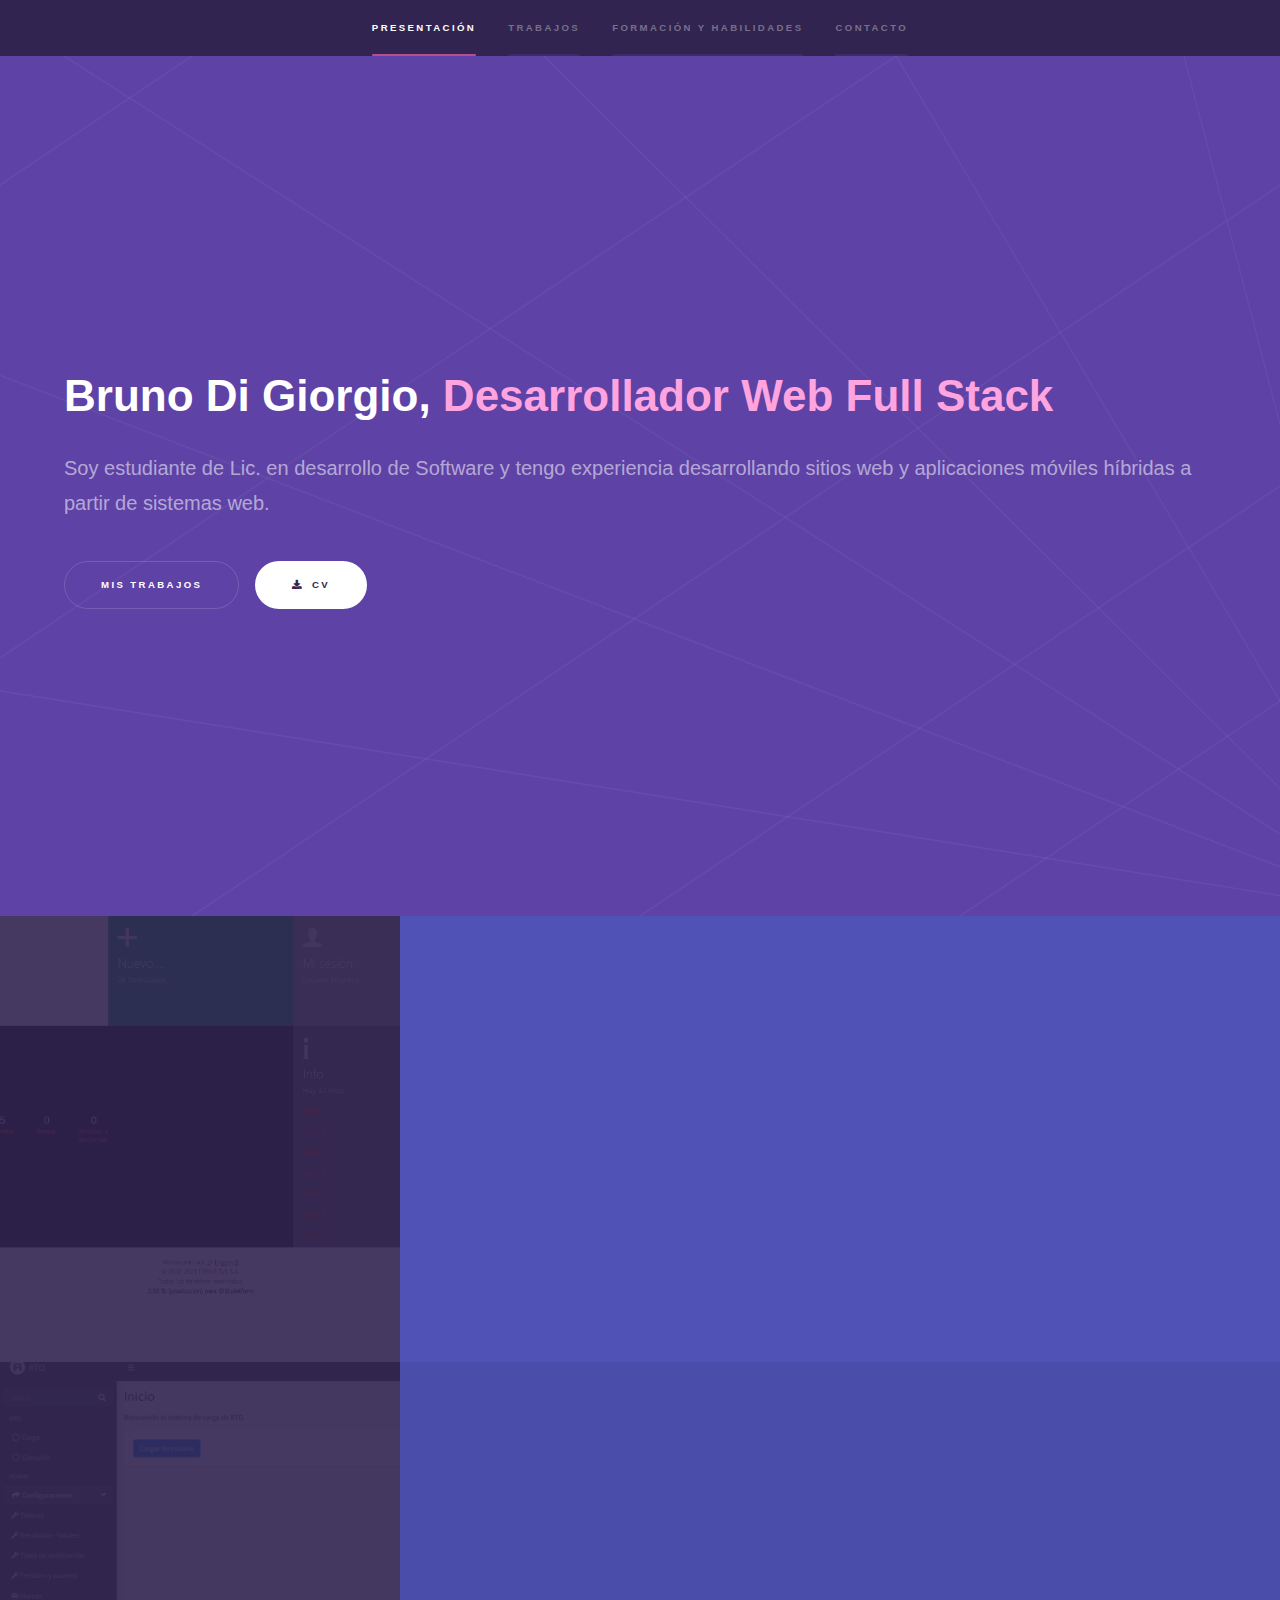
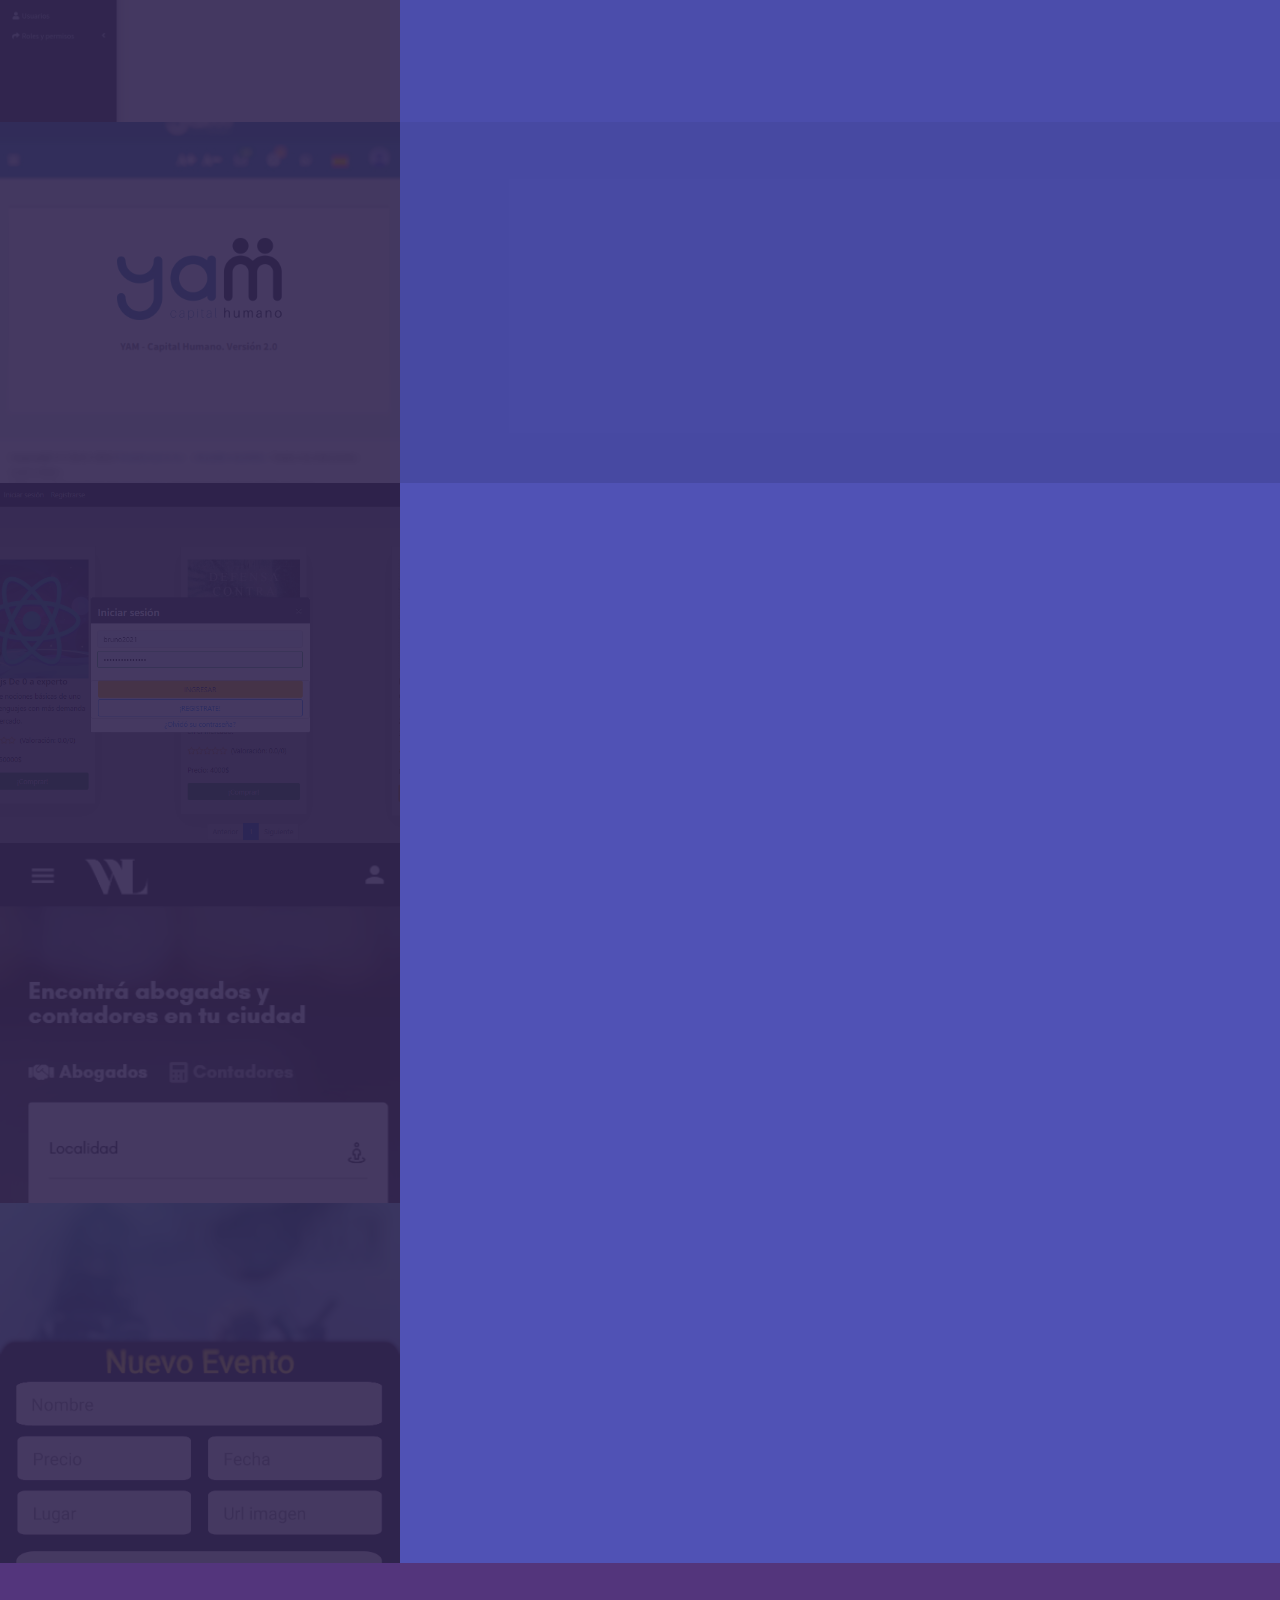
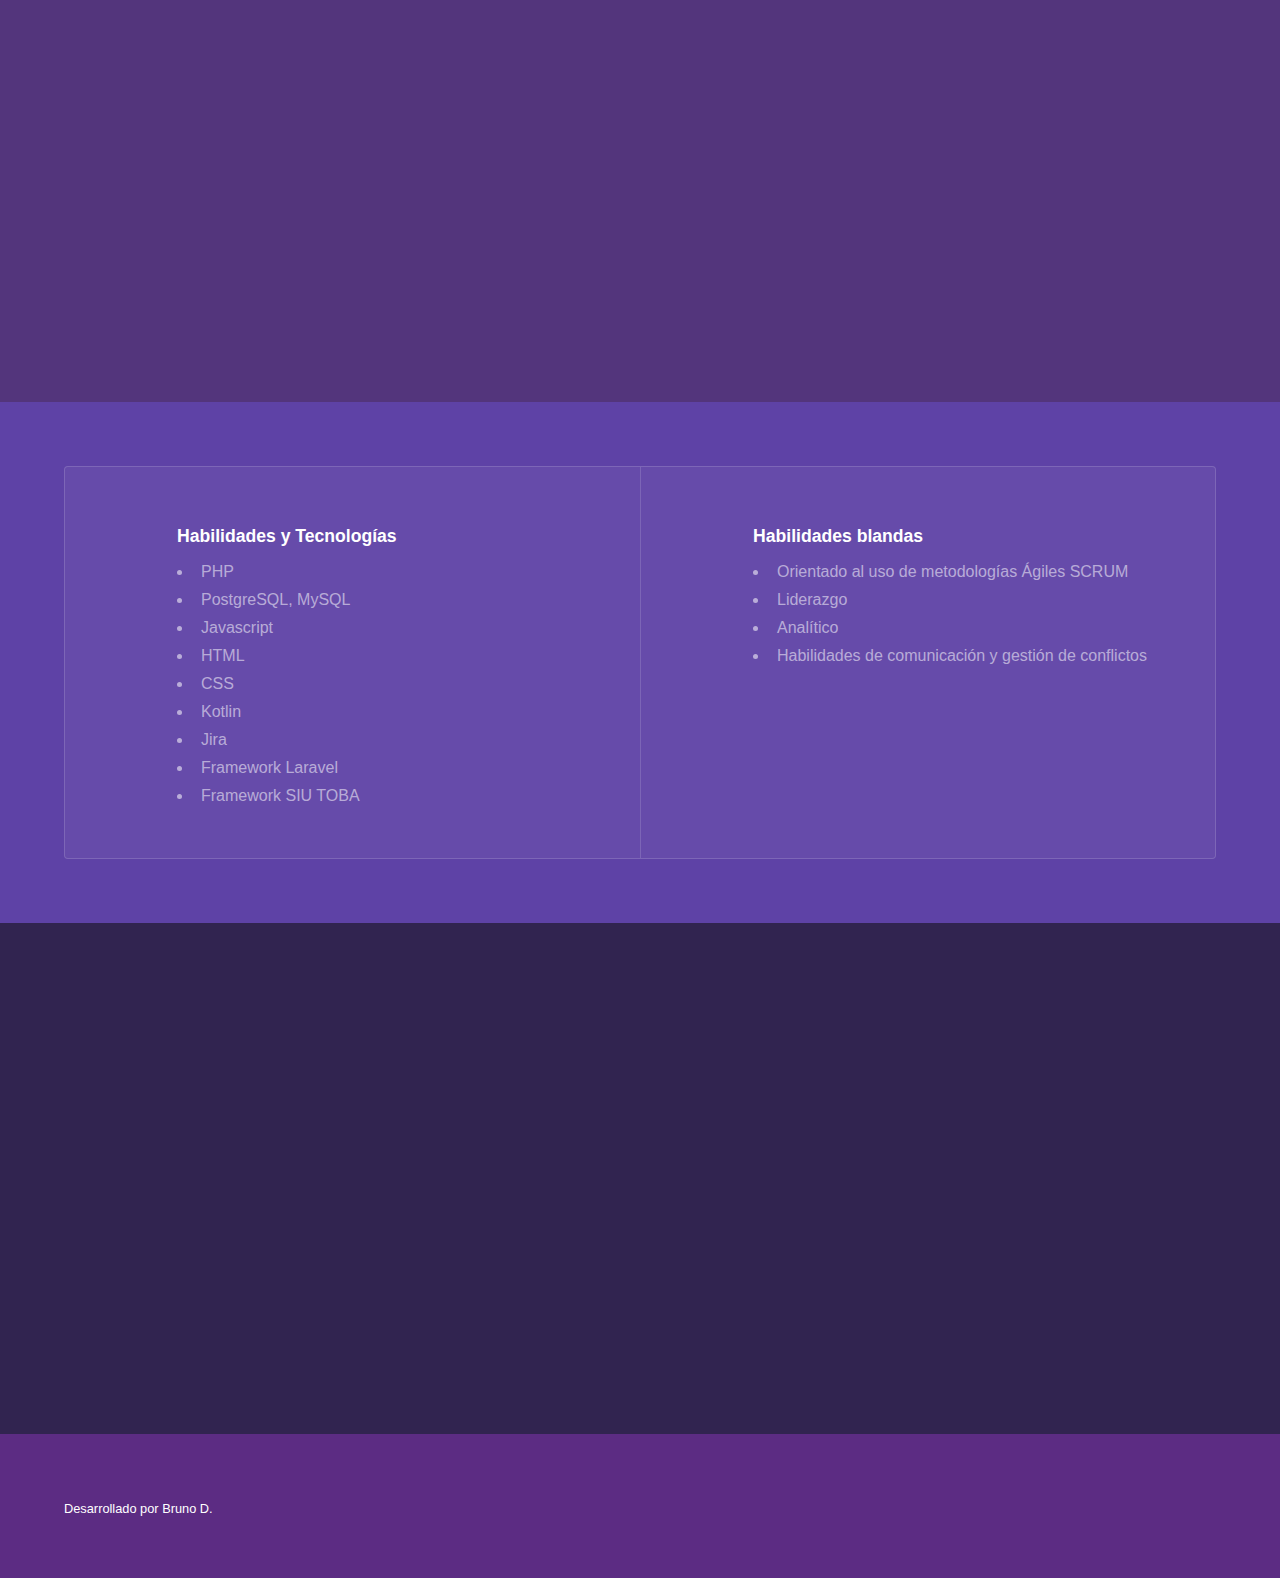
<file: index.html>
<!DOCTYPE HTML>

<html>

<head>
	<title>Mi Portafolio</title>
	<meta charset="utf-8" />
	<meta name="viewport" content="width=device-width, initial-scale=1, user-scalable=no" />
	<link rel="stylesheet" href="assets/css/main.css" />
	<link rel="stylesheet" href="css/style.css" />
	<noscript>
		<link rel="stylesheet" href="assets/css/noscript.css" />
	</noscript>
</head>

<body class="is-preload">

	<!-- Sidebar -->
	<section id="sidebar">
		<div class="inner">
			<nav>
				<ul>
					<li><a href="#intro">Presentación</a></li>
					<li><a href="#trabajos">Trabajos</a></li>
					<li><a href="#educacion">Formación y Habilidades</a></li>
					<li><a href="#three">Contacto</a></li>
				</ul>
			</nav>
		</div>
	</section>

	<!-- Wrapper -->
	<div id="wrapper">

		<!-- Intro -->
		<section id="intro" class="wrapper style1 fullscreen fade-up">
			<div class="inner">
				<h1>Bruno Di Giorgio, <span style="color:#ffa4de">Desarrollador Web Full Stack </span>
					</h1>
				<p>Soy estudiante de Lic. en desarrollo de Software y tengo experiencia desarrollando sitios web y
					aplicaciones móviles híbridas a partir de sistemas web.</p>
				<ul class="actions">
					<li><a href="#trabajos" class="button scrolly">mis trabajos</a></li>
					<li></li><a href="cv/DIGIORGIO_BRUNO_CV_2023.pdf" class="button primary icon solid fa-download"
						target="_blank">CV</a></li>
				</ul>
			</div>
		</section>

		<!-- trabajos -->
		<section id="trabajos" class="wrapper style2 spotlights">
			<section>
				<a href="trabajos/treme.html" class="image"><img src="images/treme/a1.png" alt="imagen de sistema rto"
						data-position="center center"  /></a>
				<div class="content">
					<div class="inner">
						<h2>Tareas de mantenimiento y desarrollo a software de creación de formularios</h2>
						<p> Desde el punto de vista del contacto con el cliente, mi trabajo se centra en facilitar 
							la comunicación, recibiendo y analizando sus requerimientos para poder estimar los plazos 
							de entrega. Desde la perspectiva técnica, me encargo de abordar y resolver problemas técnicos,
							 así como de diseñar y desarrollar sistemas web. Finalmente, coordino el despliegue de las 
							 soluciones en entornos de producción para garantizar su correcto funcionamiento.
						</p>
						<ul class="actions">
							<li><a href="trabajos/treme.html" class="button">leer más</a></li>
						</ul>
					</div>
				</div>
			</section>
			<section>
				<a href="trabajos/rto.html" class="image"><img src="images/rto/p.png" alt="imagen de sistema rto"
						data-position="center center"  /></a>
				<div class="content">
					<div class="inner">
						<h2>Desarrollo de sistema de gestión de RTO</h2>
						<p>Realizar tareas de recolección de requisitos de software, análisis y diseño, 
							bases de datos, implementación y paso a producción de un sistema de gestión de RTO.
						</p>
						<ul class="actions">
							<li><a href="trabajos/rto.html" class="button">leer más</a></li>
						</ul>
					</div>
				</div>
			</section>
			<section>
				<a href="trabajos/yam.html" class="image"><img src="images/yam.png" alt="imagen de sistema RRHH"
						data-position="center center" /></a>
				<div class="content">
					<div class="inner">
						<h2>Tareas de mantenimiento y desarrollo a sistemas de recursos humanos</h2>
						<p>Realizar tareas de mantenimiento y desarrollo evolutivo a una plataforma de gestión de
							recursos
							humanos.</p>
						<ul class="actions">
							<li><a href="trabajos/yam.html" class="button">leer más</a></li>
						</ul>
					</div>
				</div>
			</section>
			<section>
				<a href="trabajos/notarweb.html" class="image"><img src="images/notarweb.png" alt=""
						data-position="center center" /></a>
				<div class="content">
					<div class="inner">
						<h2>Creación de e-learning con PHP</h2>
						<p>Trabajo freelance en el cual desarrollé una plataforma de venta de cursos online integrando
							Mercadopago y Vimeo. </p>
						<ul class="actions">
							<li><a href="trabajos/notarweb.html" class="button">leer más</a></li>
						</ul>
					</div>
				</div>
			</section>
			<section>
				<a href="trabajos/weandlaw.html" class="image"><img src="images/weandlaw.PNG" alt=""
						data-position="top center" /></a>
				<div class="content">
					<div class="inner">
						<h2>Desarrollo de aplicaciones móviles híbridas</h2>
						<p>Con ayuda de los componentes webview e interfaces Javascript implementé apps híbridas que
							tienen notificaciones push, subida y descarga de archivos, entre otras funcionalidades.</p>
						<ul class="actions">
							<li><a href="trabajos/weandlaw.html" class="button">Leer más</a></li>
						</ul>
					</div>
				</div>
			</section>
			<section>
				<a href="trabajos/appnativa.html" class="image"><img src="images/appnativa/alta.png" alt=""
						data-position="25% 25%" /></a>
				<div class="content">
					<div class="inner">
						<h2>Desarrollo de app nativas Android</h2>
						<p>Como trabajo final de la materia Ingenieria de Software desarrollé una app de creación de
							eventos sociales usando Kotlin, Android Studio y Firebase.</p>
						<ul class="actions">
							<li><a href="trabajos/appnativa.html" class="button">Leer más</a></li>
						</ul>
					</div>
				</div>
			</section>
		</section>

		<!-- educacion -->
		<section id="educacion" class="wrapper style3 fade-up">
			<div class="inner">

				<section>
					<div style="display: flex; align-items: center;">
						<span class="icon solid major fas fa-graduation-cap" style="margin-right: 10px;"> </span>
						<h3>Formación académica</h3>
					</div>
					<p>Licenciatura en Informática y Desarrollo de Software - Universidad del Aconcagua</p>
					<img class="imagen" src="images/logo-uda.png">
					<ul class="carrusel-fotos">
						<li>Técnico Universitario en Desarrollo de Software (obtención de título intermedio año 2021)
						</li>
						<li>Licenciatura en Informática y Desarrollo de Software (Tesina en proceso)</li>

					</ul>
				</section>



			</div>
		</section>
		<!-- skills -->
		<section id="#skills" class="wrapper style1 fade-up">
			<div class="inner">
				<div class="features">

					<section>
						<span class="icon solid major fas fa-code"></span>
						<h3>Habilidades y Tecnologías</h3>

						<ul class="carrusel-fotos">


							<li>PHP</li>
							<li>PostgreSQL, MySQL</li>
							<li>Javascript</li>
							<li>HTML</li>
							<li>CSS</li>
							<li>Kotlin</li>
							<li>Jira</li>
							<li>Framework Laravel</li>
							<li>Framework SIU TOBA</li>


						</ul>
					</section>
					<section>
						<span class="icon solid major fas fa-network-wired"></span>
						<h3>Habilidades blandas</h3>

						<ul class="carrusel-fotos">
							<li>Orientado al uso de metodologías Ágiles SCRUM</li>
							<li>Liderazgo</li>
							<li>Analítico</li>
							<li>Habilidades de comunicación y gestión de conflictos</li>
						</ul>
					</section>



				</div>
			</div>
		</section>



		<!-- Three -->
		<section id="three" class="wrapper style4 fade-up">
			<div class="inner">
				<h2>Contacto</h2>
				<div class="split style1">

					<section>
						<ul class="contact">
							<li>
								<h3>Dirección</h3>
								<span>Las Heras, Mendoza</span>
							</li>
							<li>
								<h3>Correo</h3>

								<a class="fa fa-envelope" href="mailto:digiorgiobruno92@gmail.com">
									digiorgiobruno92@gmail.com</a>
							</li>
							<li>
								<h3>Teléfono</h3>
								<a href="https://api.whatsapp.com/send/?phone=5492613903671"
									class="icon brands fa-whatsapp" target="_blank"> (+549) 2613903671</a>
							</li>
							<li>
								<h3>Social</h3>
								<ul class="icons">
									<li><a href="https://www.github.com/digiorgiobruno" class="icon brands fa-github"
											target="_blank"><span class="label">GitHub</span></a></li>
									<li><a href="https://www.linkedin.com/in/digiorgiobruno92"
											class="icon brands fa-linkedin-in" target="_blank"><span
												class="label">LinkedIn</span></a></li>
								</ul>
							</li>
						</ul>
					</section>
				</div>
			</div>
		</section>

	</div>

	<!-- Footer -->
	<footer id="footer" class="wrapper alt ">
		<div class="inner">
			<ul class="menu" style="color:white;">
				<li>Desarrollado por Bruno D.</li>
			</ul>
		</div>
	</footer>

	<!-- Scripts -->
	<script src="assets/js/jquery.min.js"></script>
	<script src="assets/js/jquery.scrollex.min.js"></script>
	<script src="assets/js/jquery.scrolly.min.js"></script>
	<script src="assets/js/browser.min.js"></script>
	<script src="assets/js/breakpoints.min.js"></script>
	<script src="assets/js/util.js"></script>
	<script src="assets/js/main.js"></script>

</body>

</html>
</file>
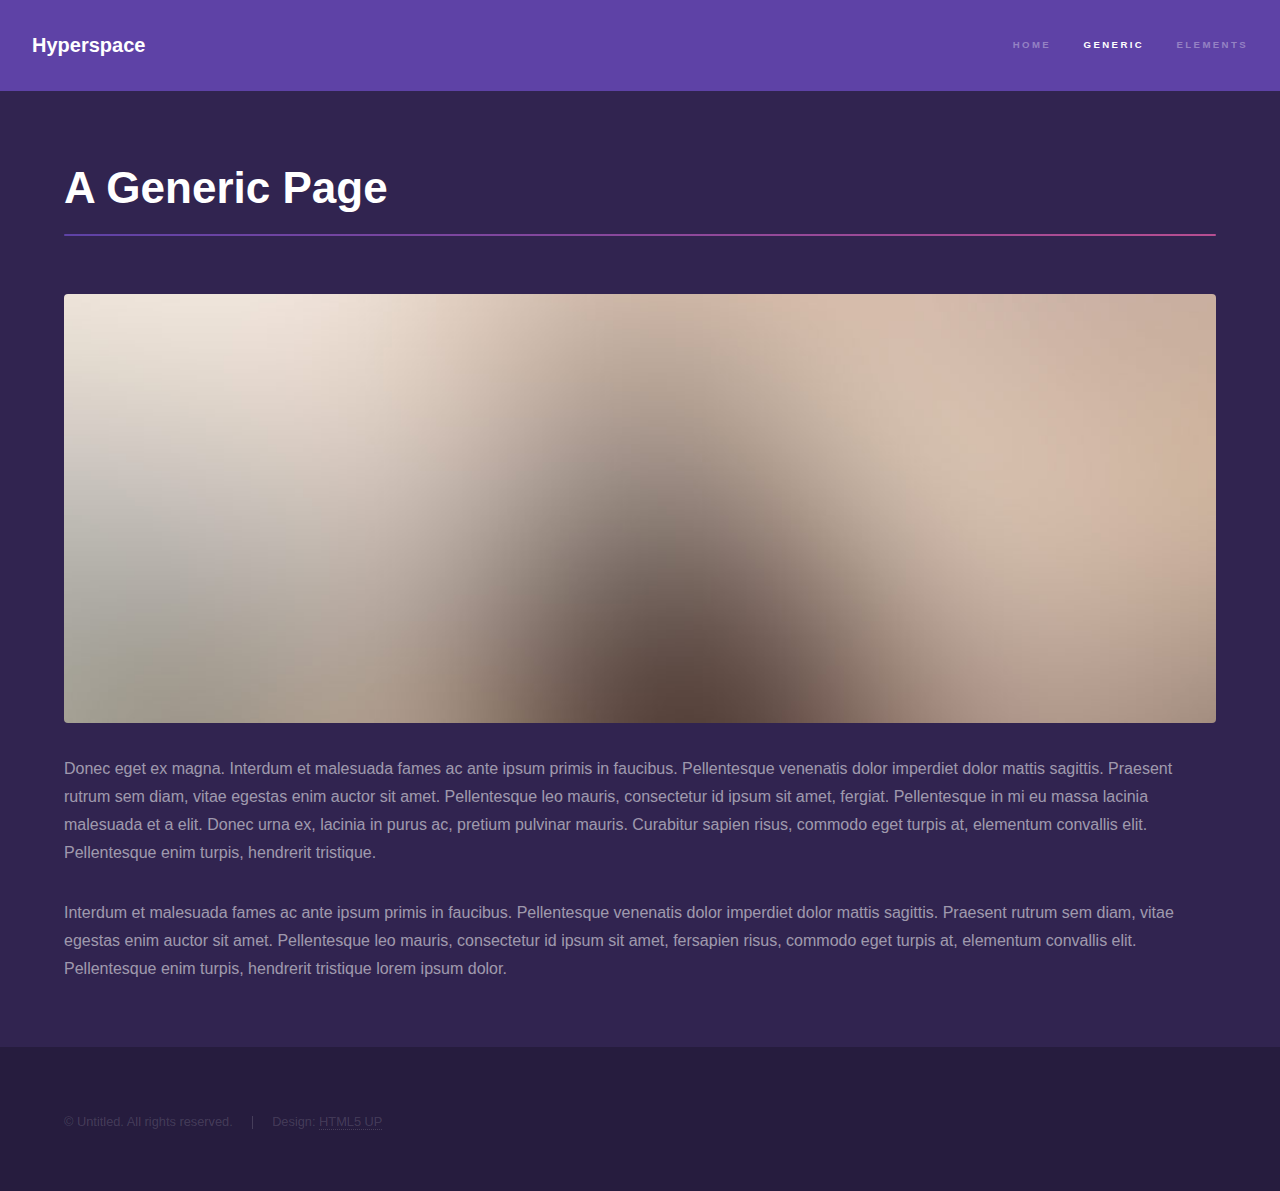
<file: generic.html>
<!DOCTYPE HTML>
<!--
	Hyperspace by HTML5 UP
	html5up.net | @ajlkn
	Free for personal and commercial use under the CCA 3.0 license (html5up.net/license)
-->
<html>
	<head>
		<title>Generic - Hyperspace by HTML5 UP</title>
		<meta charset="utf-8" />
		<meta name="viewport" content="width=device-width, initial-scale=1, user-scalable=no" />
		<link rel="stylesheet" href="assets/css/main.css" />
		<noscript><link rel="stylesheet" href="assets/css/noscript.css" /></noscript>
	</head>
	<body class="is-preload">

		<!-- Header -->
			<header id="header">
				<a href="index.html" class="title">Hyperspace</a>
				<nav>
					<ul>
						<li><a href="index.html">Home</a></li>
						<li><a href="generic.html" class="active">Generic</a></li>
						<li><a href="elements.html">Elements</a></li>
					</ul>
				</nav>
			</header>

		<!-- Wrapper -->
			<div id="wrapper">

				<!-- Main -->
					<section id="main" class="wrapper">
						<div class="inner">
							<h1 class="major">A Generic Page</h1>
							<span class="image fit"><img src="images/pic04.jpg" alt="" /></span>
							<p>Donec eget ex magna. Interdum et malesuada fames ac ante ipsum primis in faucibus. Pellentesque venenatis dolor imperdiet dolor mattis sagittis. Praesent rutrum sem diam, vitae egestas enim auctor sit amet. Pellentesque leo mauris, consectetur id ipsum sit amet, fergiat. Pellentesque in mi eu massa lacinia malesuada et a elit. Donec urna ex, lacinia in purus ac, pretium pulvinar mauris. Curabitur sapien risus, commodo eget turpis at, elementum convallis elit. Pellentesque enim turpis, hendrerit tristique.</p>
							<p>Interdum et malesuada fames ac ante ipsum primis in faucibus. Pellentesque venenatis dolor imperdiet dolor mattis sagittis. Praesent rutrum sem diam, vitae egestas enim auctor sit amet. Pellentesque leo mauris, consectetur id ipsum sit amet, fersapien risus, commodo eget turpis at, elementum convallis elit. Pellentesque enim turpis, hendrerit tristique lorem ipsum dolor.</p>
						</div>
					</section>

			</div>

		<!-- Footer -->
			<footer id="footer" class="wrapper alt">
				<div class="inner">
					<ul class="menu">
						<li>&copy; Untitled. All rights reserved.</li><li>Design: <a href="http://html5up.net">HTML5 UP</a></li>
					</ul>
				</div>
			</footer>

		<!-- Scripts -->
			<script src="assets/js/jquery.min.js"></script>
			<script src="assets/js/jquery.scrollex.min.js"></script>
			<script src="assets/js/jquery.scrolly.min.js"></script>
			<script src="assets/js/browser.min.js"></script>
			<script src="assets/js/breakpoints.min.js"></script>
			<script src="assets/js/util.js"></script>
			<script src="assets/js/main.js"></script>

	</body>
</html>
</file>
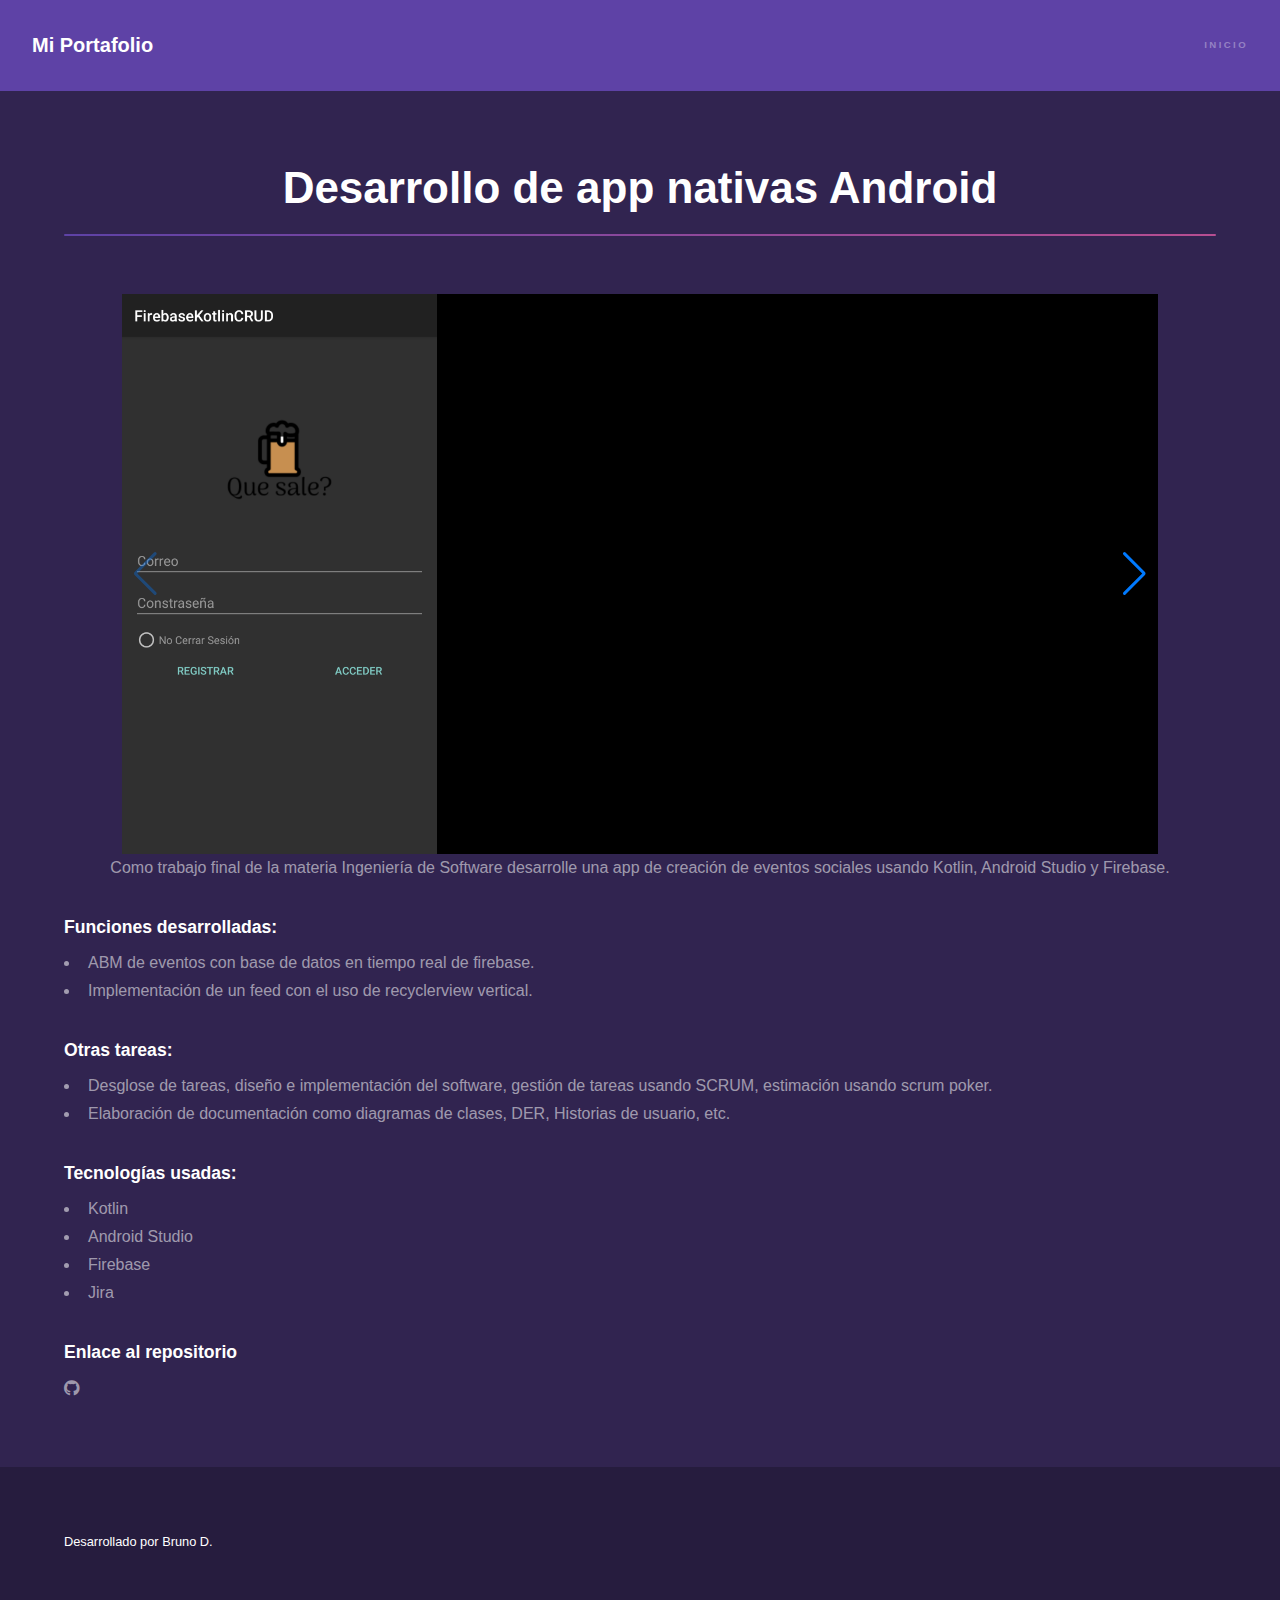
<file: trabajos/appnativa.html>
<!DOCTYPE HTML>

<html>

<head>
	<title>Mi portafolio</title>
	<meta charset="utf-8" />
	<meta name="viewport" content="width=device-width, initial-scale=1, minimum-scale=1, maximum-scale=1" />
	<!-- del template -->
	<link rel="stylesheet" href="../assets/css/main.css" />
	<!-- estilos general -->
	<link rel="stylesheet" href="../css/estilos.css">

	<!-- slider -->
	<link rel="stylesheet" href="https://unpkg.com/swiper/swiper-bundle.min.css" />
	<noscript>
		<link rel="stylesheet" href="../assets/css/noscript.css" />
	</noscript>
</head>

<body class="is-preload">

	<!-- Header -->
	<header id="header">
		<a href="../index.html" class="title">Mi Portafolio</a>
		<nav>
			<ul>
				<li><a href="../index.html">Inicio</a></li>
			</ul>
		</nav>
	</header>

	<!-- Wrapper -->
	<div id="wrapper">

		<!-- Main -->
		<section id="main" class="wrapper">
			<div class="inner">
				<h1 class="major">Desarrollo de app nativas Android</h1>
				<!-- 				<div class="carrusel">
					<ul class="carrusel-fotos">
						<li id="foto1"><img src="../images/appnativa/login.png" alt=""></li>
						<li id="foto2"><img src="../images/appnativa/alta.png" alt=""></li>
						<li id="foto3"><img src="../images/appnativa/principal.png" alt=""></li>
						<li id="foto4"><img src="../images/appnativa/funciones.png" alt=""></li>

					</ul>
					<ul class="carrusel-menu">
						<li><a href="#foto1"><img src="../images/appnativa/login.png" alt=""></a></li>
						<li><a href="#foto2"><img src="../images/appnativa/alta.png" alt=""></a></li>
						<li><a href="#foto3"><img src="../images/appnativa/principal.png" alt=""></a></li>
						<li><a href="#foto4"><img src="../images/appnativa/funciones.png" alt=""></a></li>


					</ul>
				</div> -->
				<!-- Swiper -->
				<div class="swiper mySwiper">
					<div class="swiper-wrapper">
						<div class="swiper-slide"><img src="../images/appnativa/login.png" alt=""></div>
						<div class="swiper-slide"><img src="../images/appnativa/alta.png" alt=""></div>
						<div class="swiper-slide"><img src="../images/appnativa/principal.png" alt=""></div>
						<div class="swiper-slide"><img src="../images/appnativa/funciones.png" alt=""></div>
					</div>
					<div class="swiper-button-next"></div>
					<div class="swiper-button-prev"></div>
				</div>



				<p>Como trabajo final de la materia Ingeniería de Software desarrolle una app de creación de eventos
					sociales usando Kotlin, Android Studio y Firebase.</p>
				<h3>Funciones desarrolladas:</h3>
				<ul>
					<li>ABM de eventos con base de datos en tiempo real de firebase.</li>
					<li>Implementación de un feed con el uso de recyclerview vertical.</li>
				</ul>
				<h3>Otras tareas:</h3>
				<ul>
					<li>Desglose de tareas, diseño e implementación del software, gestión de tareas usando SCRUM,
						estimación usando scrum poker.</li>
					<li>Elaboración de documentación como diagramas de clases, DER, Historias de usuario, etc.</li>

				</ul>
				<h3>Tecnologías usadas:</h3>
				<ul>
					<li>Kotlin</li>
					<li>Android Studio</li>
					<li>Firebase</li>
					<li>Jira</li>
				</ul>
				<h3>Enlace al repositorio</h3>
				<ul class="icons">
					<li><a href="https://github.com/digiorgiobruno/promocionador-eventos" class="icon brands fa-github"
							target="_blank"><span class="label">GitHub</span></a></li>
				</ul>


			</div>
		</section>





	</div>



	<!-- Footer -->
	<footer id="footer" class="wrapper alt ">
		<div class="inner">
			<ul class="menu" style="color:white;">
				<li>Desarrollado por Bruno D.</li>
			</ul>
		</div>
	</footer>
	<!-- slider -->
	<script src="https://unpkg.com/swiper/swiper-bundle.min.js"></script>
	<script src="../js/slider.js"></script>
	<!-- Scripts -->
	<script src="../assets/js/jquery.scrollex.min.js"></script>
	<script src="../assets/js/jquery.scrolly.min.js"></script>
	<script src="../assets/js/browser.min.js"></script>
	<script src="../assets/js/breakpoints.min.js"></script>
	<script src="../assets/js/util.js"></script>
	<script src="../assets/js/main.js"></script>

</body>

</html>
</file>
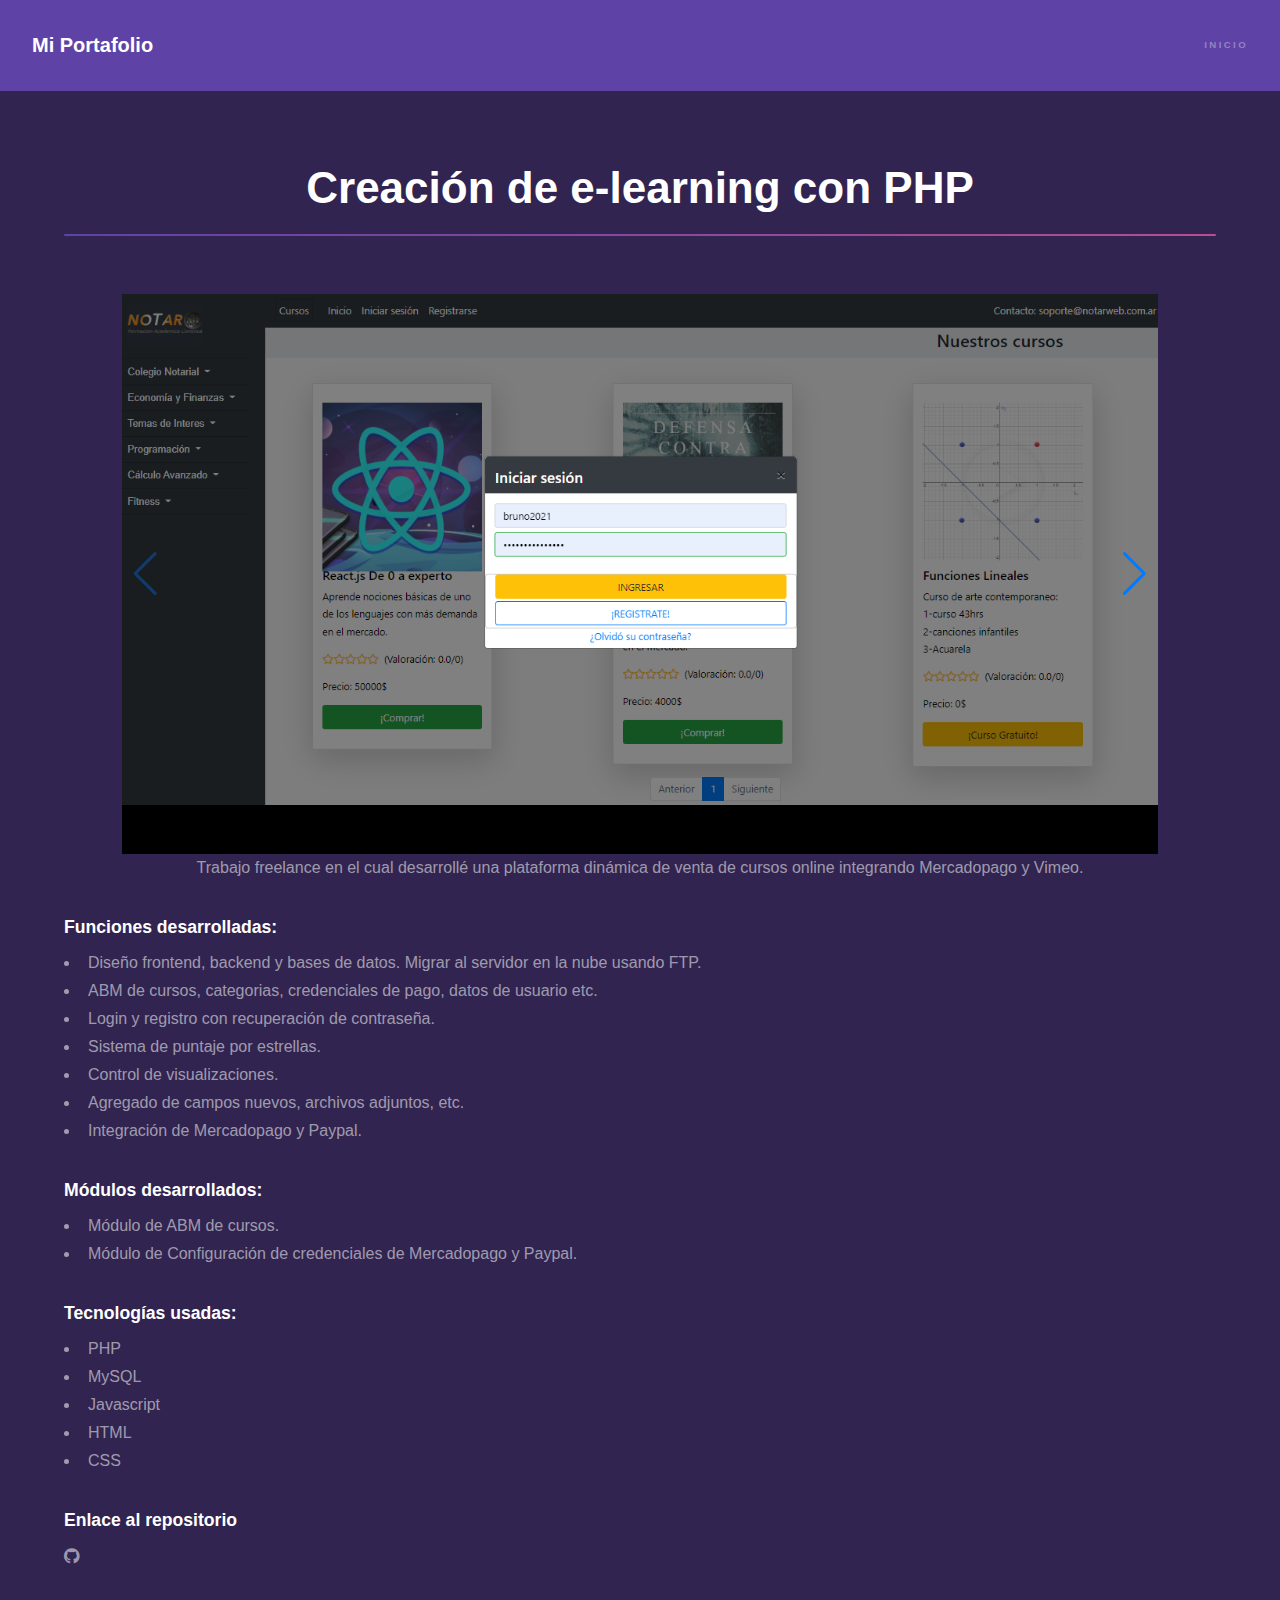
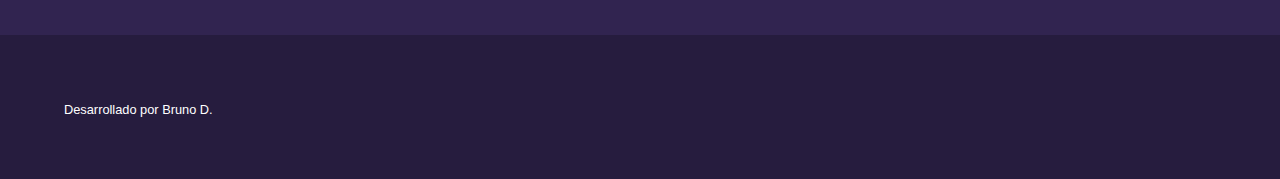
<file: trabajos/notarweb.html>
<!DOCTYPE HTML>

<html>

<head>
	<title>Mi portafolio</title>
	<meta charset="utf-8" />
	<meta name="viewport" content="width=device-width, initial-scale=1, minimum-scale=1, maximum-scale=1" />
	<!-- del template -->
	<link rel="stylesheet" href="../assets/css/main.css" />
	<!-- estilos general -->
	<link rel="stylesheet" href="../css/estilos.css">

	<!-- slider -->
	<link rel="stylesheet" href="https://unpkg.com/swiper/swiper-bundle.min.css" />
	<noscript>
		<link rel="stylesheet" href="../assets/css/noscript.css" />
	</noscript>
</head>

<body class="is-preload">

	<!-- Header -->
	<header id="header">
		<a href="../index.html" class="title">Mi Portafolio</a>
		<nav>
			<ul>
				<li><a href="../index.html">Inicio</a></li>
			</ul>
		</nav>
	</header>

	<!-- Wrapper -->
	<div id="wrapper">

		<!-- Main -->
		<section id="main" class="wrapper">
			<div class="inner">
				<h1 class="major">Creación de e-learning con PHP</h1>
				<!-- 				<div class="carrusel">
					<ul class="carrusel-fotos">
						<li id="foto1"><img src="../images/notarweb.png" alt=""></li>
						<li id="foto2"><img src="../images/notarweb/registro.PNG" alt=""></li>
						<li id="foto3"><img src="../images/notarweb/pagos.PNG" alt=""></li>
						<li id="foto4"><img src="../images/notarweb/mp.PNG" alt=""></li>
						<li id="foto5"><img src="../images/notarweb/paypal.PNG" alt=""></li>
						<li id="foto6"><img src="../images/notarweb/responsive.PNG" alt=""></li>
						<li id="foto7"><img src="../images/notarweb/funcion1.PNG" alt=""></li>



					</ul>
					<ul class="carrusel-menu">
						<li><a href="#foto1"><img src="../images/notarweb.png" alt=""></a></li>
						<li><a href="#foto2"><img src="../images/notarweb/registro.PNG" alt=""></a></li>
						<li><a href="#foto3"><img src="../images/notarweb/pagos.PNG" alt=""></a></li>
						<li><a href="#foto4"><img src="../images/notarweb/mp.PNG" alt=""></a></li>
						<li><a href="#foto5"><img src="../images/notarweb/paypal.PNG" alt=""></a></li>
						<li><a href="#foto6"><img src="../images/notarweb/responsive.PNG" alt=""></a></li>
						<li><a href="#foto7"><img src="../images/notarweb/funcion1.PNG" alt=""></a></li>



					</ul>
				</div> -->
				<!-- Swiper -->
				<div class="swiper mySwiper">
					<div class="swiper-wrapper">
						<div class="swiper-slide"><img src="../images/notarweb.png" alt=""></div>
						<div class="swiper-slide"><img src="../images/notarweb/registro.PNG" alt=""></div>
						<div class="swiper-slide"><img src="../images/notarweb/pagos.PNG" alt=""></div>
						<div class="swiper-slide"><img src="../images/notarweb/mp.PNG" alt=""></div>
						<div class="swiper-slide"><img src="../images/notarweb/paypal.PNG" alt=""></div>
						<div class="swiper-slide"><img src="../images/notarweb/responsive.PNG" alt=""></div>
						<div class="swiper-slide"><img src="../images/notarweb/funcion1.PNG" alt=""></div>
					</div>
					<div class="swiper-button-next"></div>
					<div class="swiper-button-prev"></div>
				</div>


				<p>Trabajo freelance en el cual desarrollé una plataforma dinámica de venta de cursos online integrando
					Mercadopago y Vimeo.</p>
				<h3>Funciones desarrolladas:</h3>
				<ul>
					<li>Diseño frontend, backend y bases de datos. Migrar al servidor en la nube usando FTP.</li>
					<li>ABM de cursos, categorias, credenciales de pago, datos de usuario etc.</li>
					<li>Login y registro con recuperación de contraseña.</li>
					<li>Sistema de puntaje por estrellas.</li>
					<li>Control de visualizaciones.</li>
					<li>Agregado de campos nuevos, archivos adjuntos, etc.</li>
					<li>Integración de Mercadopago y Paypal.</li>
				</ul>
				<h3>Módulos desarrollados:</h3>
				<ul>
					<li>Módulo de ABM de cursos.</li>
					<li>Módulo de Configuración de credenciales de Mercadopago y Paypal.</li>

				</ul>
				<h3>Tecnologías usadas:</h3>
				<ul>
					<li>PHP</li>
					<li>MySQL</li>
					<li>Javascript</li>
					<li>HTML</li>
					<li>CSS</li>
				</ul>
				<h3>Enlace al repositorio</h3>
				<ul class="icons">
					<li><a href="https://github.com/digiorgiobruno/myclassroom" class="icon brands fa-github"
							target="_blank"><span class="label">GitHub</span></a></li>
				</ul>


			</div>
		</section>





	</div>



	<!-- Footer -->
	<footer id="footer" class="wrapper alt ">
		<div class="inner">
			<ul class="menu" style="color:white;">
				<li>Desarrollado por Bruno D.</li>
			</ul>
		</div>
	</footer>
	<!-- slider -->
	<script src="https://unpkg.com/swiper/swiper-bundle.min.js"></script>
	<script src="../js/slider.js"></script>
	<!-- Scripts -->
	<script src="../assets/js/jquery.scrollex.min.js"></script>
	<script src="../assets/js/jquery.scrolly.min.js"></script>
	<script src="../assets/js/browser.min.js"></script>
	<script src="../assets/js/breakpoints.min.js"></script>
	<script src="../assets/js/util.js"></script>
	<script src="../assets/js/main.js"></script>

</body>

</html>
</file>
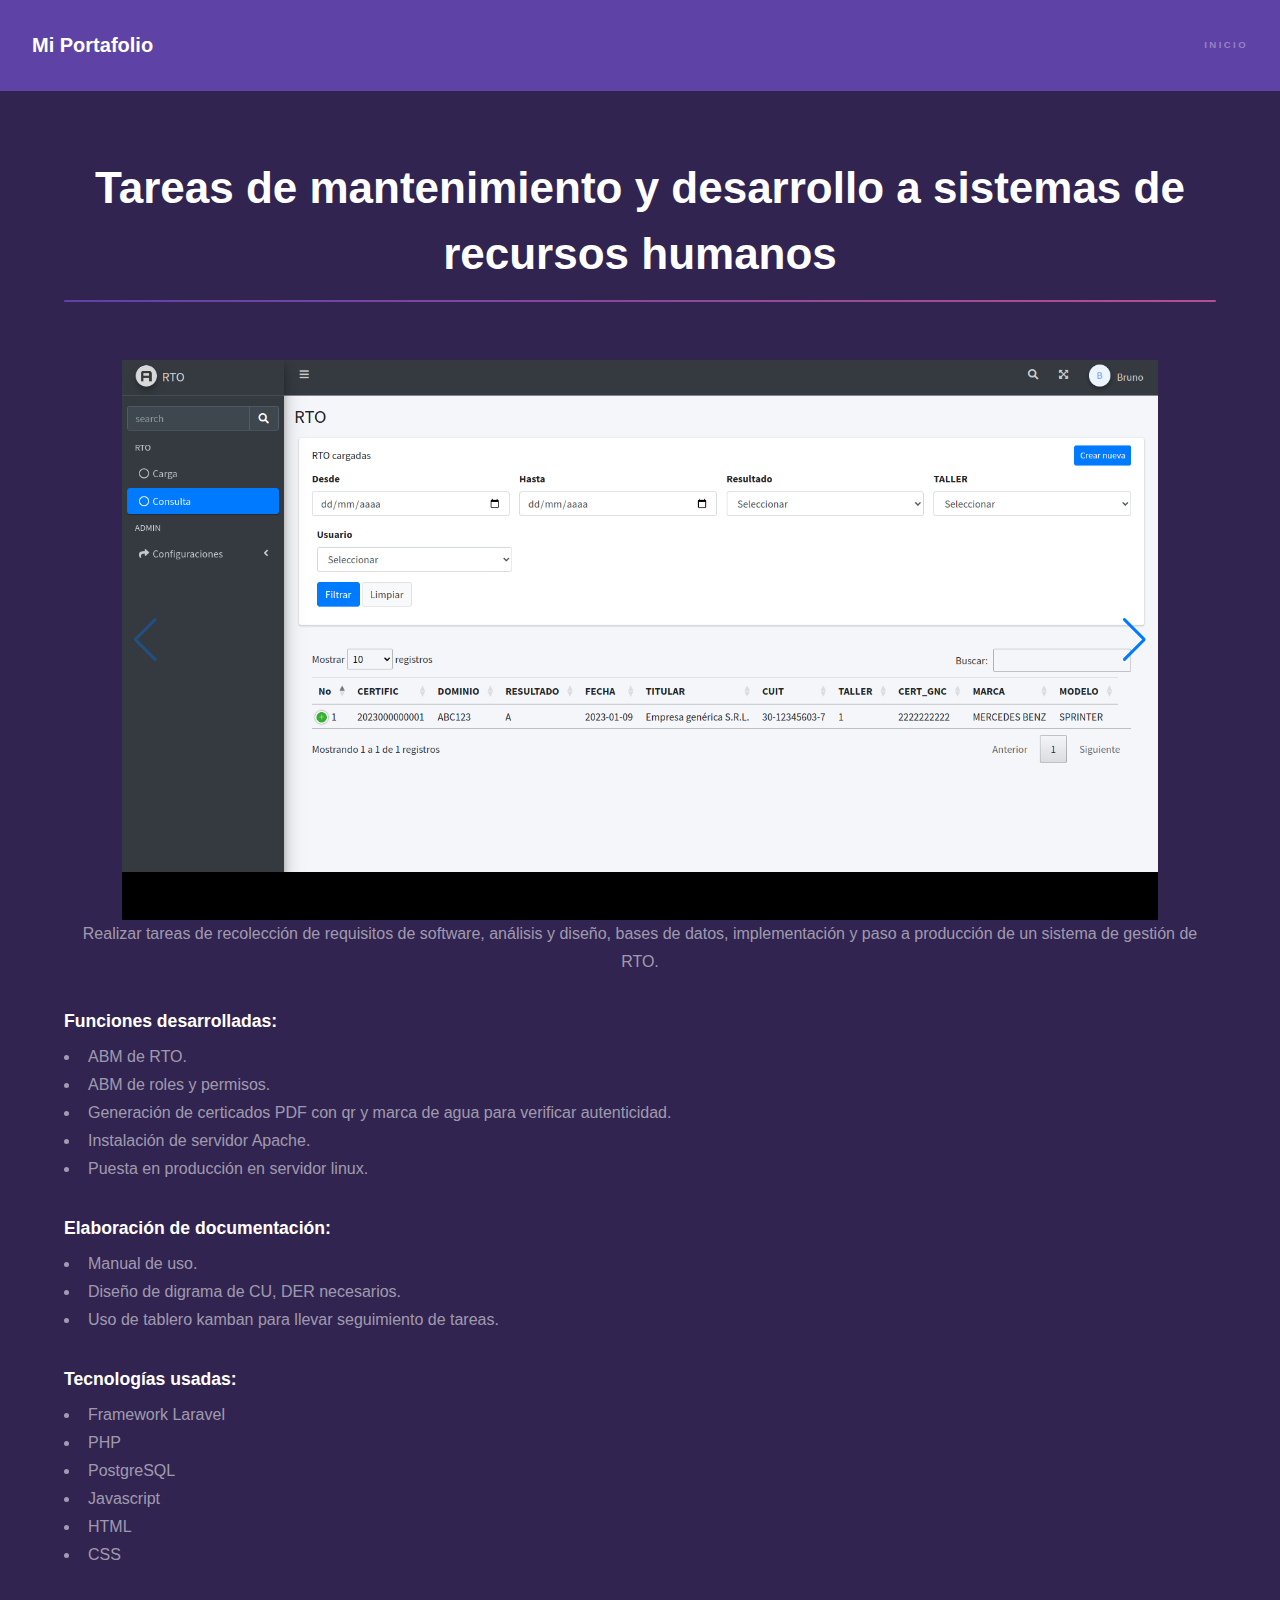
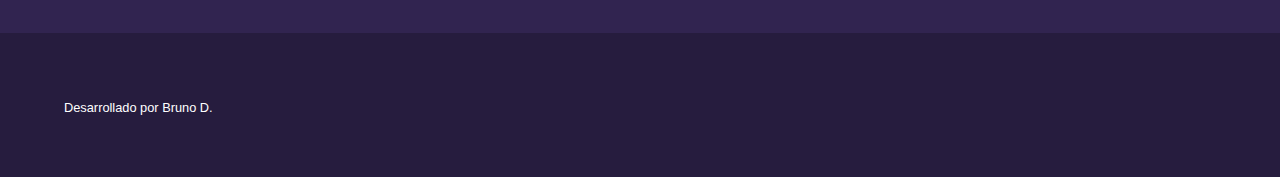
<file: trabajos/rto.html>
<!DOCTYPE HTML>

<html>

<head>
	<title>Mi portafolio</title>
	<meta charset="utf-8" />
	<!-- <meta name="viewport" content="width=device-width, initial-scale=1, user-scalable=no" /> -->
	<meta name="viewport" content="width=device-width, initial-scale=1, minimum-scale=1, maximum-scale=1" />
	<link rel="stylesheet" href="../assets/css/main.css" />
	<link rel="stylesheet" href="../css/estilos.css">

	<link rel="stylesheet" href="https://unpkg.com/swiper/swiper-bundle.min.css" />
	<noscript>
		<link rel="stylesheet" href="../assets/css/noscript.css" />
	</noscript>
</head>

<body class="is-preload">

	<!-- Header -->
	<header id="header">
		<a href="../index.html" class="title">Mi Portafolio</a>
		<nav>
			<ul>
				<li><a href="../index.html">Inicio</a></li>
			</ul>
		</nav>
	</header>

	<!-- Wrapper -->
	<div id="wrapper">

		<!-- Main -->
		<section id="main" class="wrapper">
			<div class="inner">
				<h1 class="major">Tareas de mantenimiento y desarrollo a sistemas de recursos humanos</h1>

				<!-- 		<div class="carrusel">
					<ul class="carrusel-fotos">
						<li id="foto1"><img src="../images/yam.png" alt=""></li>
						<li id="foto2"><img src="../images/yam/chat Helpdesk.PNG" alt=""></li>
						<li id="foto3"><img src="../images/yam/chat Yam.PNG" alt=""></li>
						<li id="foto4"><img src="../images/yam/Helpdesk.PNG" alt=""></li>
						<li id="foto5"><img src="../images/yam/g1.jpg" alt=""></li>
						<li id="foto6"><img src="../images/yam/g2.jpg" alt=""></li>

					</ul>
					<ul class="carrusel-menu">
						<li><a href="#foto1"><img src="../images/yam.png" alt=""></a></li>
						<li><a href="#foto2"><img src="../images/yam/chat Helpdesk.PNG" alt=""></a></li>
						<li><a href="#foto3"><img src="../images/yam/chat Yam.PNG" alt=""></a></li>
						<li><a href="#foto4"><img src="../images/yam/Helpdesk.PNG" alt=""></a></li>
						<li><a href="#foto5"><img src="../images/yam/g1.jpg" alt=""></a></li>
						<li><a href="#foto6"><img src="../images/yam/g2.jpg" alt=""></a></li>

					</ul>
				</div> -->


				<!-- Swiper -->
				<div class="swiper mySwiper">
					<div class="swiper-wrapper">
						<div class="swiper-slide"><img src="../images/rto/1.png" alt=""></div>
						<div class="swiper-slide"><img src="../images/rto/2.png" alt=""></div>
						<div class="swiper-slide"><img src="../images/rto/3.png" alt=""></div>
						<div class="swiper-slide swiper-slide-center"><img src="../images/rto/p.png" alt=""></div>
						<!-- <div class="swiper-slide"><img src="../images/rto/" alt=""></div>
						<div class="swiper-slide"><img src="../images/rto/" alt=""></div> -->

					</div>
					<div class="swiper-button-next"></div>
					<div class="swiper-button-prev"></div>
				</div>




				<p>Realizar tareas de recolección de requisitos de software, análisis y diseño, 
					bases de datos, implementación y paso a producción de un sistema de gestión de RTO.</p>
				<h3>Funciones desarrolladas:</h3>
				<ul>
					<li>ABM de RTO.</li>
					<li>ABM de roles y permisos.</li>
					<li>Generación de certicados PDF con qr y marca de agua para verificar autenticidad.</li>
					<li>Instalación de servidor Apache.</li>
					<li>Puesta en producción en servidor linux.</li>
				</ul>

				<h3>Elaboración de documentación:</h3>
				<ul>
					<li>Manual de uso.</li>
					<li>Diseño de digrama de CU, DER necesarios.</li>
					<li>Uso de tablero kamban para llevar seguimiento de tareas.</li>
				</ul>
				<h3>Tecnologías usadas:</h3>
				<ul>
					<li>Framework Laravel</li>
					<li>PHP</li>
					<li>PostgreSQL</li>
					<li>Javascript</li>
					<li>HTML</li>
					<li>CSS</li>
				</ul>
			</div>
		</section>





	</div>



	<!-- Footer -->
	<footer id="footer" class="wrapper alt ">
		<div class="inner">
			<ul class="menu" style="color:white;">
				<li>Desarrollado por Bruno D.</li>
			</ul>
		</div>
	</footer>
	<!-- slider -->
	<script src="https://unpkg.com/swiper/swiper-bundle.min.js"></script>
	<script src="../js/slider.js"></script>
	<!-- Scripts -->
	<script src="../assets/js/jquery.scrollex.min.js"></script>
	<script src="../assets/js/jquery.scrolly.min.js"></script>
	<script src="../assets/js/browser.min.js"></script>
	<script src="../assets/js/breakpoints.min.js"></script>
	<script src="../assets/js/util.js"></script>
	<script src="../assets/js/main.js"></script>

</body>

</html>
</file>
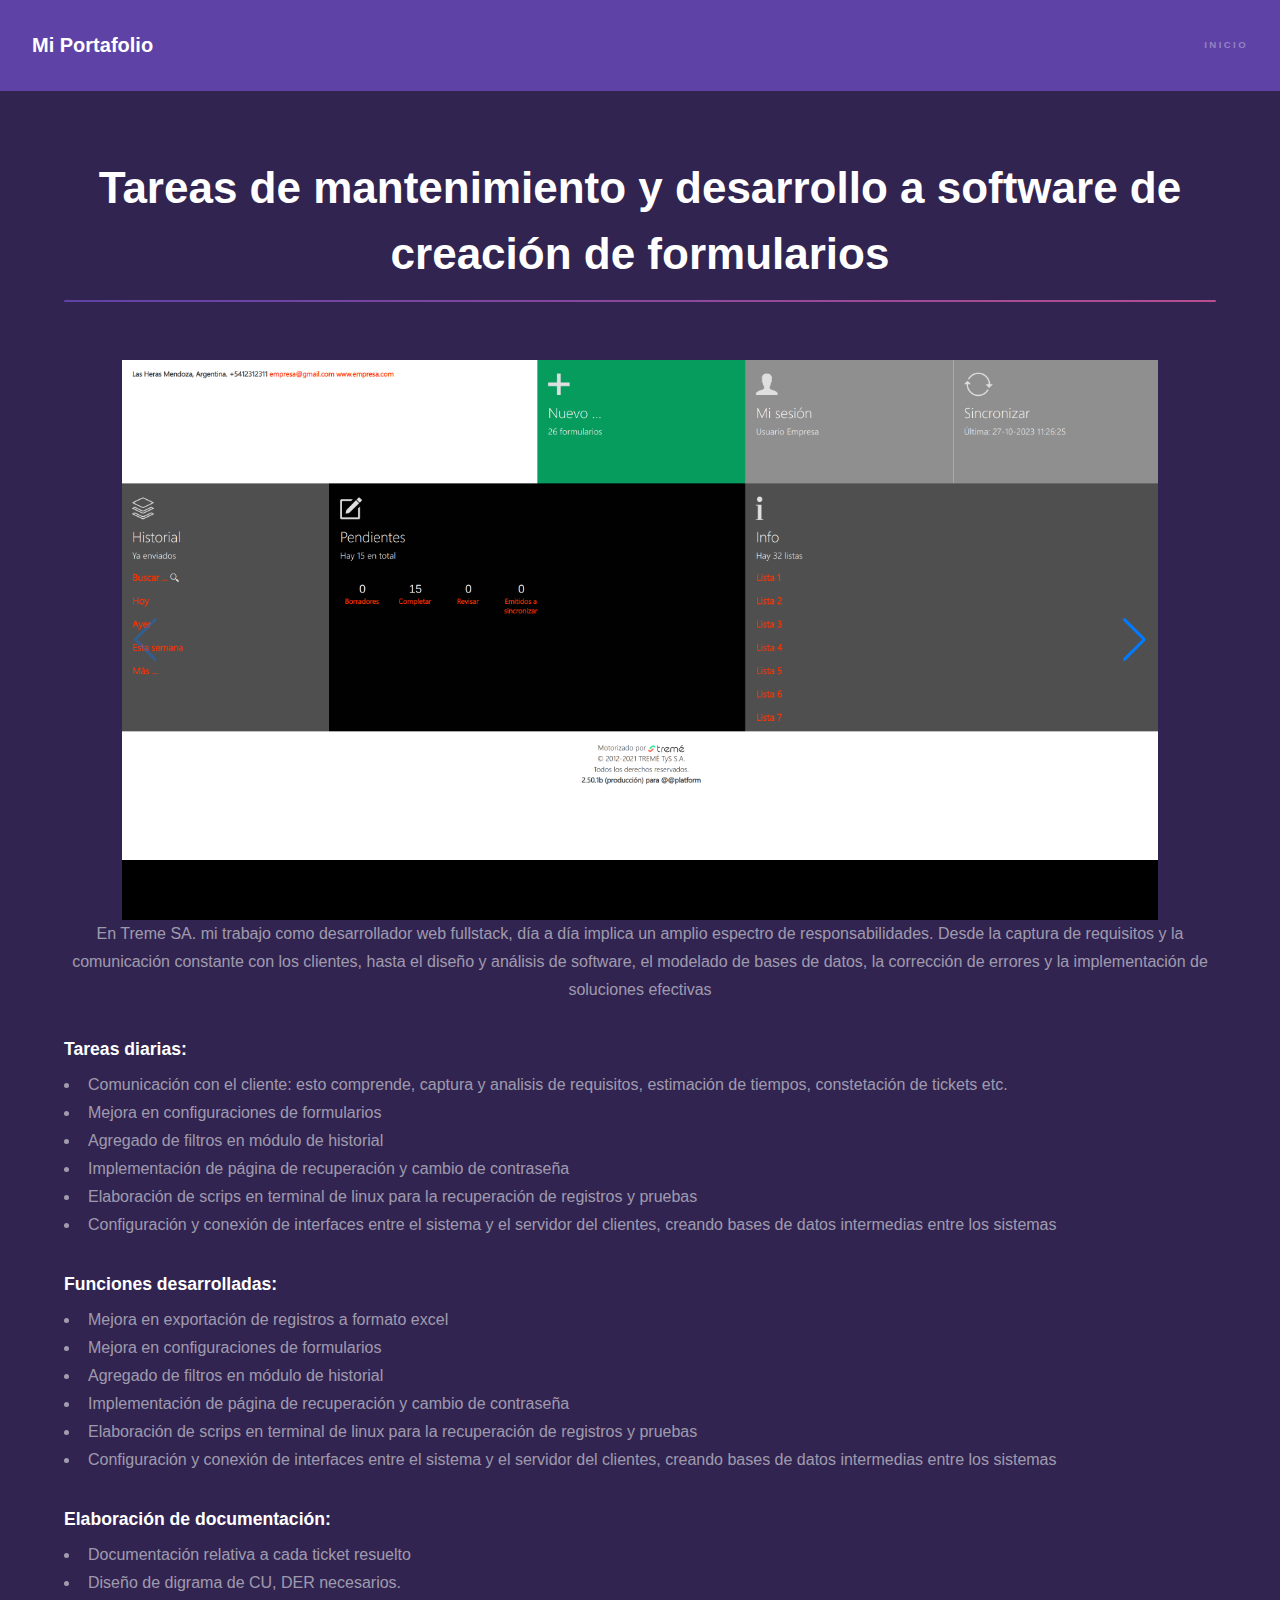
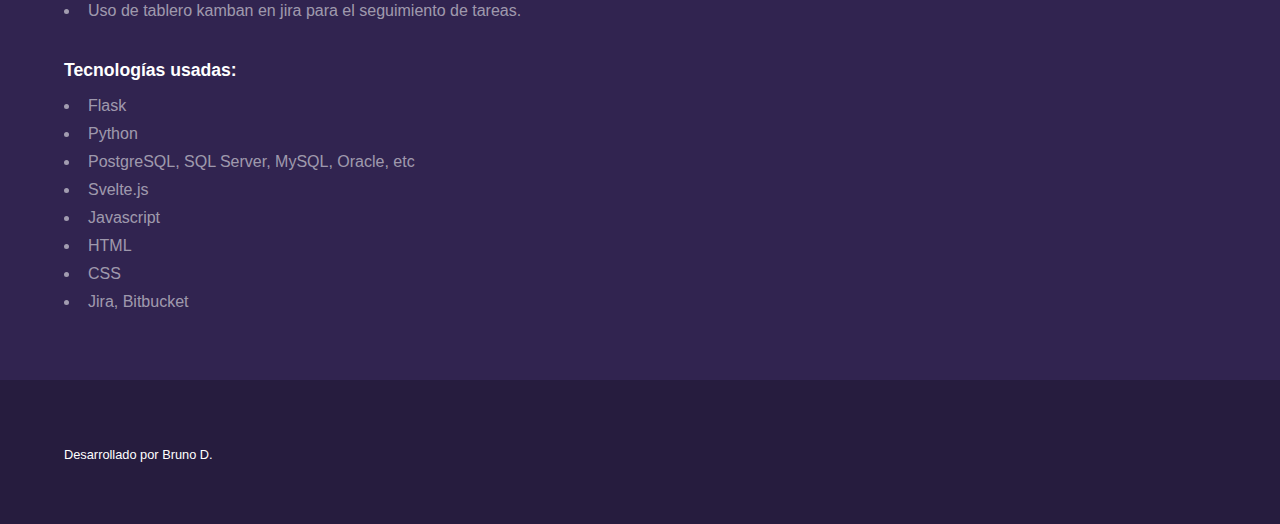
<file: trabajos/treme.html>
<!DOCTYPE HTML>

<html>

<head>
	<title>Mi portafolio</title>
	<meta charset="utf-8" />
	<!-- <meta name="viewport" content="width=device-width, initial-scale=1, user-scalable=no" /> -->
	<meta name="viewport" content="width=device-width, initial-scale=1, minimum-scale=1, maximum-scale=1" />
	<link rel="stylesheet" href="../assets/css/main.css" />
	<link rel="stylesheet" href="../css/estilos.css">

	<link rel="stylesheet" href="https://unpkg.com/swiper/swiper-bundle.min.css" />
	<noscript>
		<link rel="stylesheet" href="../assets/css/noscript.css" />
	</noscript>
</head>

<body class="is-preload">

	<!-- Header -->
	<header id="header">
		<a href="../index.html" class="title">Mi Portafolio</a>
		<nav>
			<ul>
				<li><a href="../index.html">Inicio</a></li>
			</ul>
		</nav>
	</header>

	<!-- Wrapper -->
	<div id="wrapper">

		<!-- Main -->
		<section id="main" class="wrapper">
			<div class="inner">
				<h1 class="major">Tareas de mantenimiento y desarrollo a software de creación de formularios</h1>

				<!-- 		<div class="carrusel">
					<ul class="carrusel-fotos">
						<li id="foto1"><img src="../images/yam.png" alt=""></li>
						<li id="foto2"><img src="../images/yam/chat Helpdesk.PNG" alt=""></li>
						<li id="foto3"><img src="../images/yam/chat Yam.PNG" alt=""></li>
						<li id="foto4"><img src="../images/yam/Helpdesk.PNG" alt=""></li>
						<li id="foto5"><img src="../images/yam/g1.jpg" alt=""></li>
						<li id="foto6"><img src="../images/yam/g2.jpg" alt=""></li>

					</ul>
					<ul class="carrusel-menu">
						<li><a href="#foto1"><img src="../images/yam.png" alt=""></a></li>
						<li><a href="#foto2"><img src="../images/yam/chat Helpdesk.PNG" alt=""></a></li>
						<li><a href="#foto3"><img src="../images/yam/chat Yam.PNG" alt=""></a></li>
						<li><a href="#foto4"><img src="../images/yam/Helpdesk.PNG" alt=""></a></li>
						<li><a href="#foto5"><img src="../images/yam/g1.jpg" alt=""></a></li>
						<li><a href="#foto6"><img src="../images/yam/g2.jpg" alt=""></a></li>

					</ul>
				</div> -->


				<!-- Swiper -->
				<div class="swiper mySwiper">
					<div class="swiper-wrapper">
						<div class="swiper-slide"><img src="../images/treme/a1.png" alt=""></div>
						<div class="swiper-slide"><img src="../images/treme/a2.png" alt=""></div>
						<div class="swiper-slide"><img src="../images/treme/a3.png" alt=""></div>
						<!-- <div class="swiper-slide"><img src="../images/rto/" alt=""></div>
						<div class="swiper-slide"><img src="../images/rto/" alt=""></div> -->

					</div>
					<div class="swiper-button-next"></div>
					<div class="swiper-button-prev"></div>
				</div>

				<p>En Treme SA. mi trabajo como desarrollador web fullstack, día a día implica un amplio espectro de responsabilidades. 
					Desde la captura de requisitos y la comunicación constante con los clientes, hasta el diseño y 
					análisis de software, el modelado de bases de datos, la corrección de errores y la implementación 
					de soluciones efectivas</p>

				<h3>Tareas diarias:</h3>
				<ul>
					<li>Comunicación con el cliente: esto comprende, captura y analisis de requisitos, estimación de tiempos, constetación de tickets etc.</li>
					<li>Mejora en configuraciones de formularios</li>
					<li>Agregado de filtros en módulo de historial</li>
					<li>Implementación de página de recuperación y cambio de contraseña</li>
					<li>Elaboración de scrips en terminal de linux para la recuperación de registros y pruebas</li>
					<li>Configuración y conexión de interfaces entre el sistema y el servidor del clientes, creando bases de datos intermedias entre los sistemas</li>
				</ul>
					
				<h3>Funciones desarrolladas:</h3>
				<ul>
					<li>Mejora en exportación de registros a formato excel</li>
					<li>Mejora en configuraciones de formularios</li>
					<li>Agregado de filtros en módulo de historial</li>
					<li>Implementación de página de recuperación y cambio de contraseña</li>
					<li>Elaboración de scrips en terminal de linux para la recuperación de registros y pruebas</li>
					<li>Configuración y conexión de interfaces entre el sistema y el servidor del clientes, creando bases de datos intermedias entre los sistemas</li>
				</ul>

				<h3>Elaboración de documentación:</h3>
				<ul>
					<li>Documentación relativa a cada ticket resuelto</li>
					<li>Diseño de digrama de CU, DER necesarios.</li>
					<li>Uso de tablero kamban en jira para el seguimiento de tareas.</li>
				</ul>
				<h3>Tecnologías usadas:</h3>
				<ul>
					<li>Flask</li>
					<li>Python</li>
					<li>PostgreSQL, SQL Server, MySQL, Oracle, etc</li>
					<li>Svelte.js</li>
					<li>Javascript</li>
					<li>HTML</li>
					<li>CSS</li>
					<li>Jira, Bitbucket</li>
				</ul>
			</div>
		</section>





	</div>



	<!-- Footer -->
	<footer id="footer" class="wrapper alt ">
		<div class="inner">
			<ul class="menu" style="color:white;">
				<li>Desarrollado por Bruno D.</li>
			</ul>
		</div>
	</footer>
	<!-- slider -->
	<script src="https://unpkg.com/swiper/swiper-bundle.min.js"></script>
	<script src="../js/slider.js"></script>
	<!-- Scripts -->
	<script src="../assets/js/jquery.scrollex.min.js"></script>
	<script src="../assets/js/jquery.scrolly.min.js"></script>
	<script src="../assets/js/browser.min.js"></script>
	<script src="../assets/js/breakpoints.min.js"></script>
	<script src="../assets/js/util.js"></script>
	<script src="../assets/js/main.js"></script>

</body>

</html>
</file>
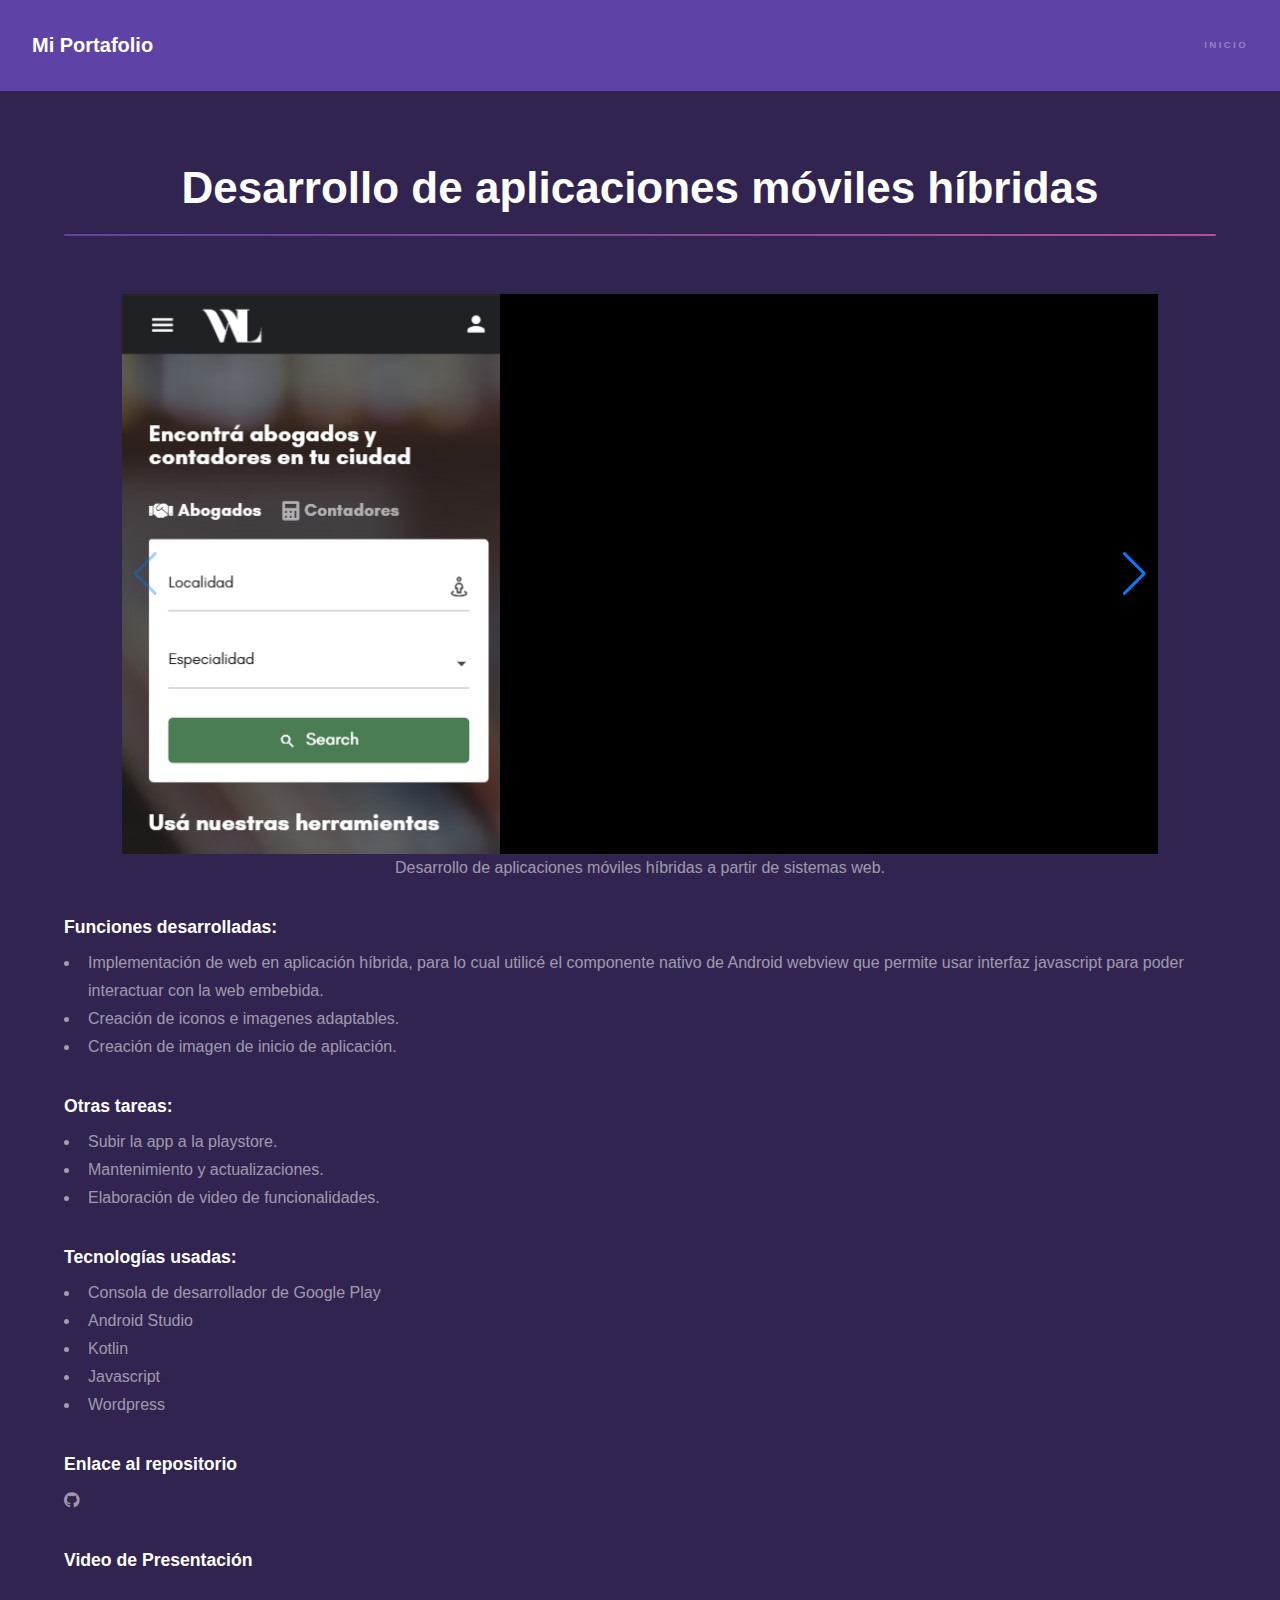
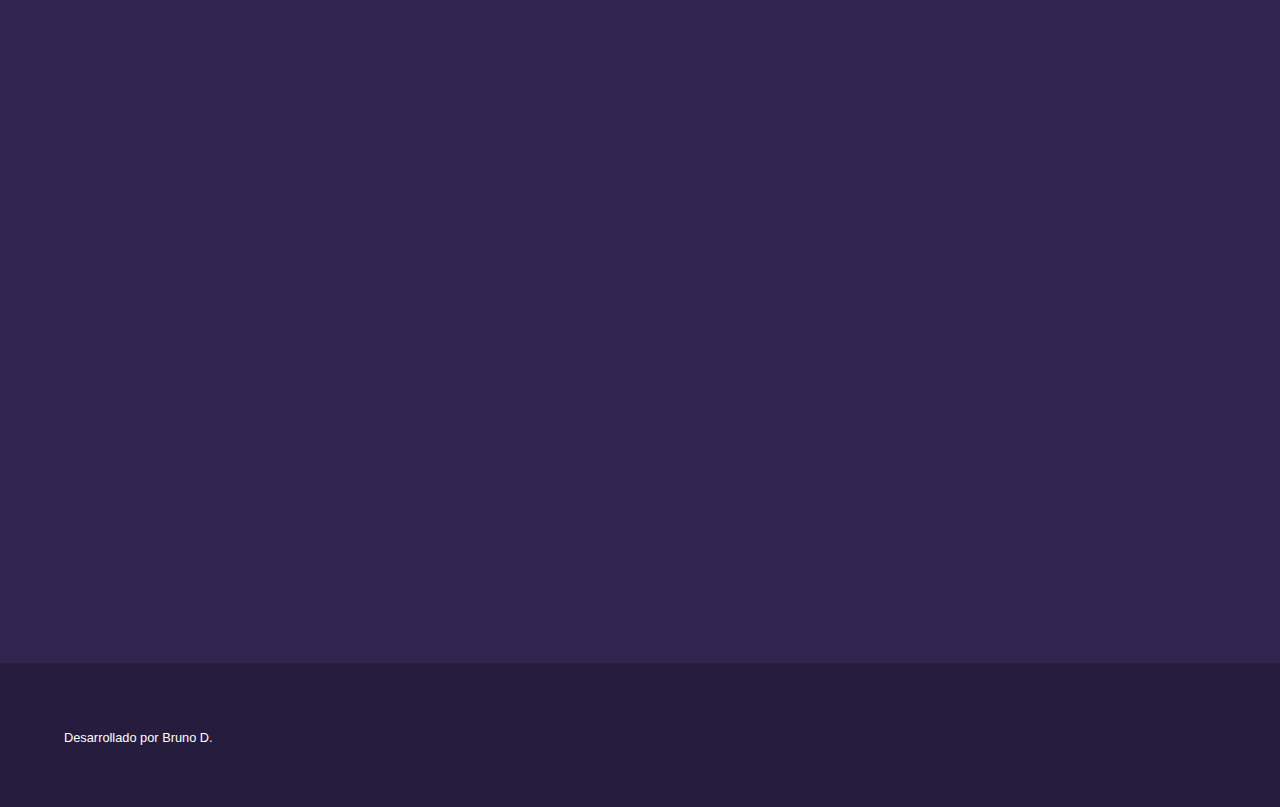
<file: trabajos/weandlaw.html>
<!DOCTYPE HTML>

<html>

<head>
	<title>Mi portafolio</title>
	<meta charset="utf-8" />
	<meta name="viewport" content="width=device-width, initial-scale=1, minimum-scale=1, maximum-scale=1" />
	<!-- del template -->
	<link rel="stylesheet" href="../assets/css/main.css" />
	<!-- estilos general -->
	<link rel="stylesheet" href="../css/estilos.css">

	<!-- slider -->
	<link rel="stylesheet" href="https://unpkg.com/swiper/swiper-bundle.min.css" />
	<noscript>
		<link rel="stylesheet" href="../assets/css/noscript.css" />
	</noscript>
</head>

<body class="is-preload">

	<!-- Header -->
	<header id="header">
		<a href="../index.html" class="title">Mi Portafolio</a>
		<nav>
			<ul>
				<li><a href="../index.html">Inicio</a></li>
			</ul>
		</nav>
	</header>

	<!-- Wrapper -->
	<div id="wrapper">

		<!-- Main -->
		<section id="main" class="wrapper">
			<div class="inner">
				<h1 class="major">Desarrollo de aplicaciones móviles híbridas</h1>
				<!-- 	<div class="carrusel">
					<ul class="carrusel-fotos">
						<li id="foto1"><img src="../images/weandlaw.PNG" alt=""></li>
						<li id="foto2"><img src="../images/weandlaw/1.png" alt=""></li>
						<li id="foto3"><img src="../images/weandlaw/2.png" alt=""></li>


					</ul>
					<ul class="carrusel-menu">
						<li><a href="#foto1"><img src="../images/weandlaw.PNG" alt=""></a></li>
						<li><a href="#foto2"><img src="../images/weandlaw/1.png" alt=""></a></li>
						<li><a href="#foto3"><img src="../images/weandlaw/2.png" alt=""></a></li>




					</ul>
				</div> -->

				<div class="swiper mySwiper">
					<div class="swiper-wrapper">
						<div class="swiper-slide"><img src="../images/weandlaw.PNG" alt=""></div>
						<div class="swiper-slide"><img src="../images/weandlaw/1.png" alt=""></div>
						<div class="swiper-slide"><img src="../images/weandlaw/2.png" alt=""></div>


					</div>
					<div class="swiper-button-next"></div>
					<div class="swiper-button-prev"></div>
				</div>

				<p>Desarrollo de aplicaciones móviles híbridas a partir de sistemas web.</p>
				<h3>Funciones desarrolladas:</h3>
				<ul>
					<li>Implementación de web en aplicación híbrida, para lo cual utilicé el componente nativo de
						Android webview que permite usar interfaz javascript para poder interactuar con la web embebida.
					</li>
					<li>Creación de iconos e imagenes adaptables.</li>
					<li>Creación de imagen de inicio de aplicación.</li>
				</ul>
				<h3>Otras tareas:</h3>
				<ul>
					<li>Subir la app a la playstore.</li>
					<li>Mantenimiento y actualizaciones.</li>
					<li>Elaboración de video de funcionalidades.</li>
				</ul>
				<h3>Tecnologías usadas:</h3>
				<ul>
					<li>Consola de desarrollador de Google Play</li>
					<li>Android Studio</li>
					<li>Kotlin</li>
					<li>Javascript</li>
					<li>Wordpress</li>
				</ul>
				<h3>Enlace al repositorio</h3>
				<ul class="icons">
					<li><a href="https://github.com/digiorgiobruno/webview" class="icon brands fa-github"
							target="_blank"><span class="label">GitHub</span></a></li>
				</ul>
				<h3>Video de Presentación</h3>
				<div class="iframe-container">
					<iframe width="560" height="315" src="https://www.youtube.com/embed/dLtaevavzuM?controls=0"
						title="YouTube video player" frameborder="0"
						allow="accelerometer; autoplay; clipboard-write; encrypted-media; gyroscope; picture-in-picture"
						allowfullscreen></iframe>
				</div>
			</div>
		</section>





	</div>



	<!-- Footer -->
	<footer id="footer" class="wrapper alt ">
		<div class="inner">
			<ul class="menu" style="color:white;">
				<li>Desarrollado por Bruno D.</li>
			</ul>
		</div>
	</footer>

	<!-- slider -->
	<script src="https://unpkg.com/swiper/swiper-bundle.min.js"></script>
	<script src="../js/slider.js"></script>
	<!-- Scripts -->
	<script src="../assets/js/jquery.scrollex.min.js"></script>
	<script src="../assets/js/jquery.scrolly.min.js"></script>
	<script src="../assets/js/browser.min.js"></script>
	<script src="../assets/js/breakpoints.min.js"></script>
	<script src="../assets/js/util.js"></script>
	<script src="../assets/js/main.js"></script>

</body>

</html>
</file>
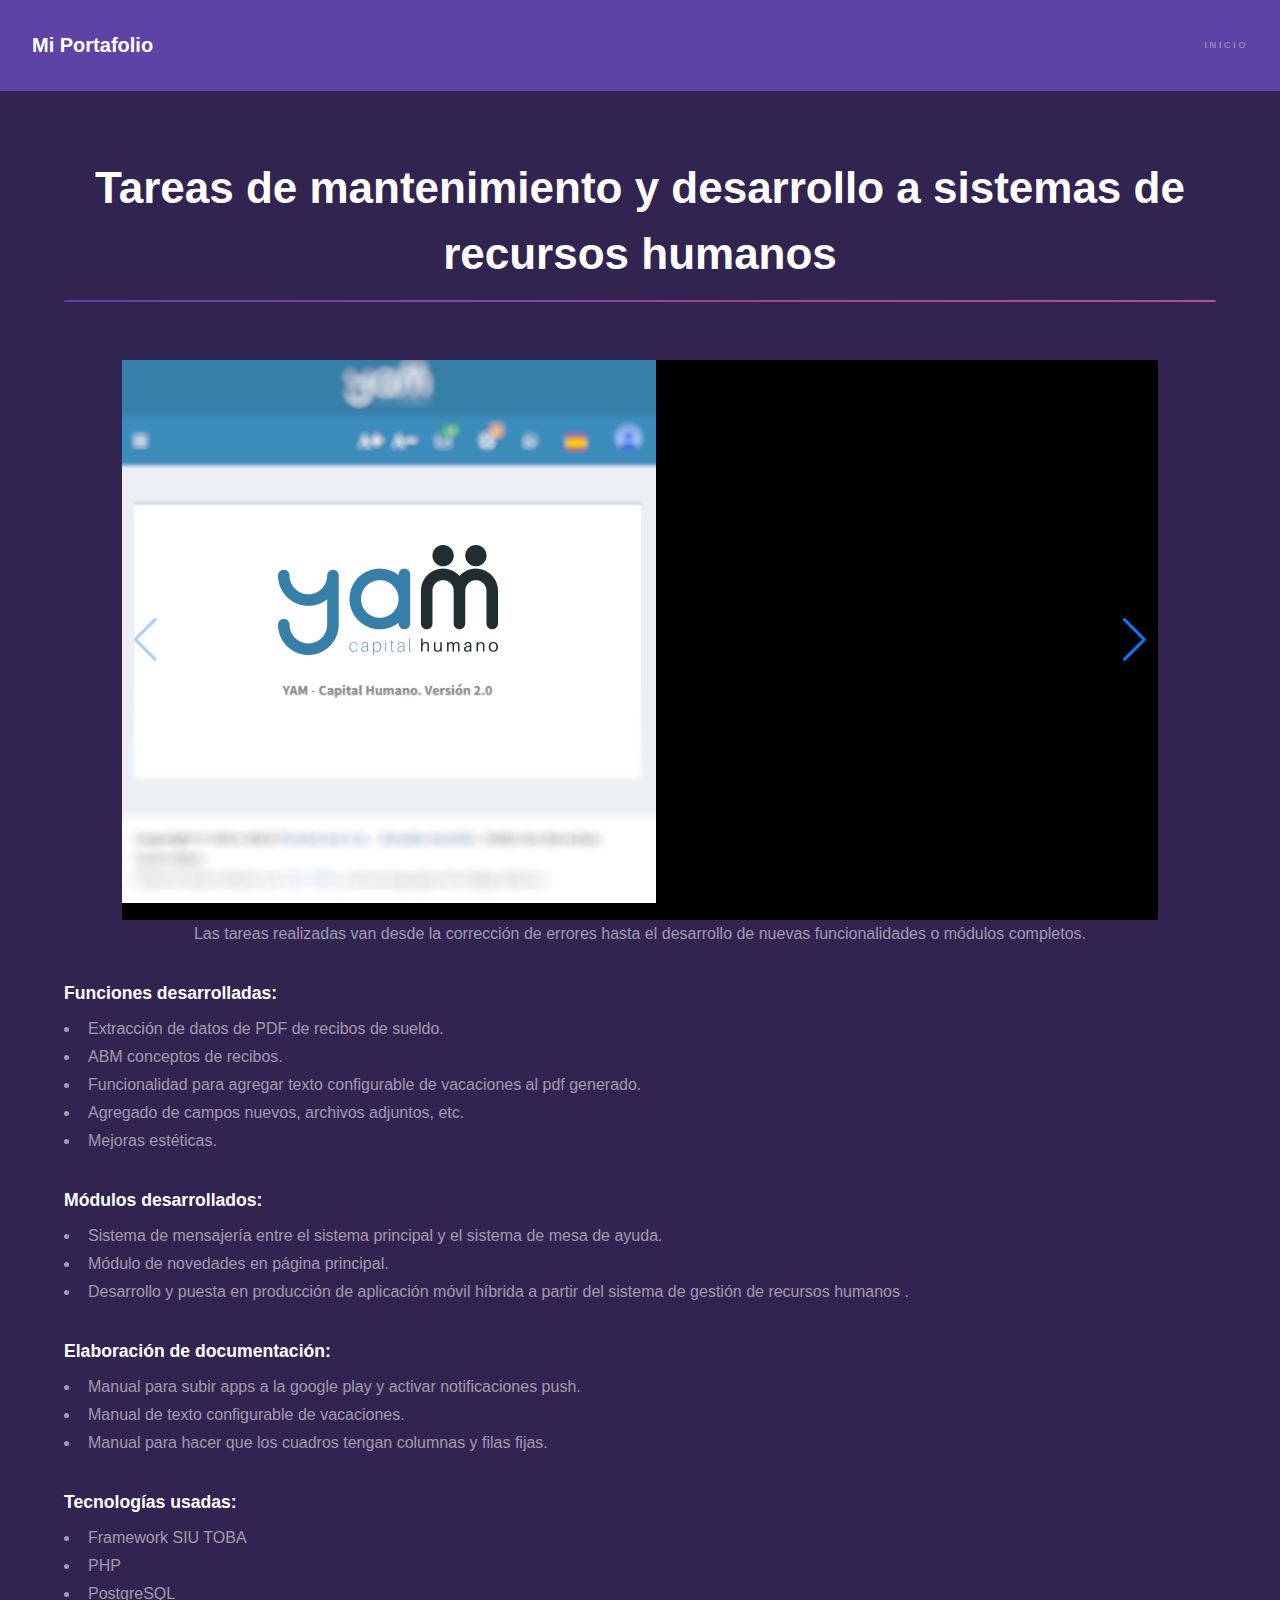
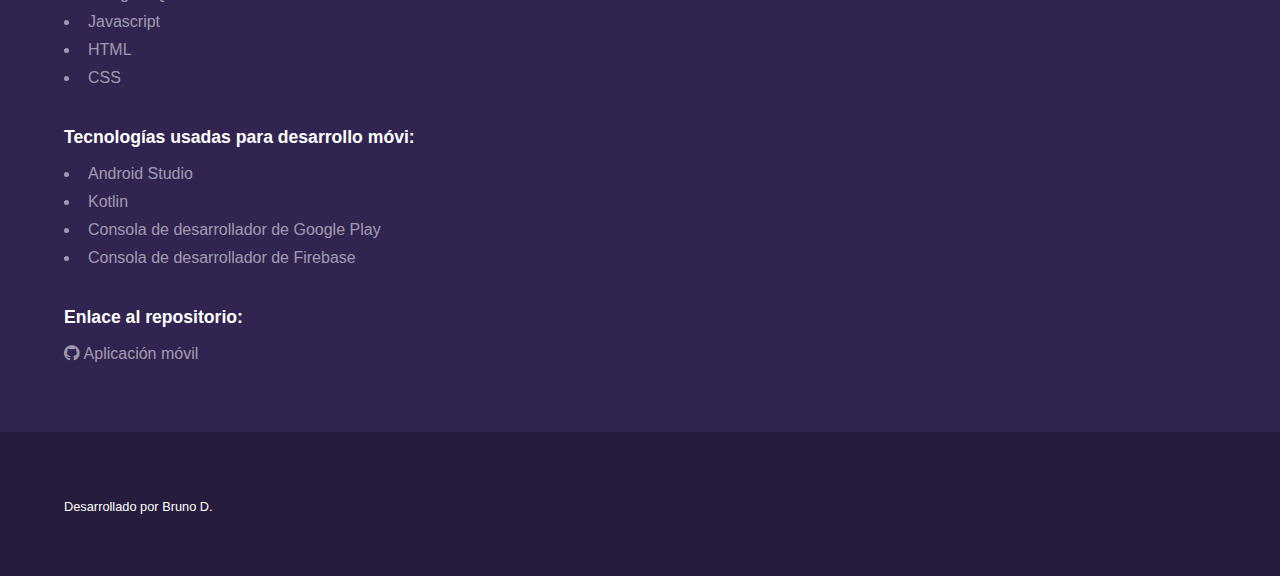
<file: trabajos/yam.html>
<!DOCTYPE HTML>

<html>

<head>
	<title>Mi portafolio</title>
	<meta charset="utf-8" />
	<!-- <meta name="viewport" content="width=device-width, initial-scale=1, user-scalable=no" /> -->
	<meta name="viewport" content="width=device-width, initial-scale=1, minimum-scale=1, maximum-scale=1" />
	<link rel="stylesheet" href="../assets/css/main.css" />
	<link rel="stylesheet" href="../css/estilos.css">

	<link rel="stylesheet" href="https://unpkg.com/swiper/swiper-bundle.min.css" />
	<noscript>
		<link rel="stylesheet" href="../assets/css/noscript.css" />
	</noscript>
</head>

<body class="is-preload">

	<!-- Header -->
	<header id="header">
		<a href="../index.html" class="title">Mi Portafolio</a>
		<nav>
			<ul>
				<li><a href="../index.html">Inicio</a></li>
			</ul>
		</nav>
	</header>

	<!-- Wrapper -->
	<div id="wrapper">

		<!-- Main -->
		<section id="main" class="wrapper">
			<div class="inner">
				<h1 class="major">Tareas de mantenimiento y desarrollo a sistemas de recursos humanos</h1>

				<!-- 		<div class="carrusel">
					<ul class="carrusel-fotos">
						<li id="foto1"><img src="../images/yam.png" alt=""></li>
						<li id="foto2"><img src="../images/yam/chat Helpdesk.PNG" alt=""></li>
						<li id="foto3"><img src="../images/yam/chat Yam.PNG" alt=""></li>
						<li id="foto4"><img src="../images/yam/Helpdesk.PNG" alt=""></li>
						<li id="foto5"><img src="../images/yam/g1.jpg" alt=""></li>
						<li id="foto6"><img src="../images/yam/g2.jpg" alt=""></li>

					</ul>
					<ul class="carrusel-menu">
						<li><a href="#foto1"><img src="../images/yam.png" alt=""></a></li>
						<li><a href="#foto2"><img src="../images/yam/chat Helpdesk.PNG" alt=""></a></li>
						<li><a href="#foto3"><img src="../images/yam/chat Yam.PNG" alt=""></a></li>
						<li><a href="#foto4"><img src="../images/yam/Helpdesk.PNG" alt=""></a></li>
						<li><a href="#foto5"><img src="../images/yam/g1.jpg" alt=""></a></li>
						<li><a href="#foto6"><img src="../images/yam/g2.jpg" alt=""></a></li>

					</ul>
				</div> -->


				<!-- Swiper -->
				<div class="swiper mySwiper">
					<div class="swiper-wrapper">
						<div class="swiper-slide"><img src="../images/yam.png" alt=""></div>
						<div class="swiper-slide"><img src="../images/yam/chat Helpdesk.PNG" alt=""></div>
						<div class="swiper-slide"><img src="../images/yam/chat Yam.PNG" alt=""></div>
						<div class="swiper-slide"><img src="../images/yam/g1.jpg" alt=""></div>
						<div class="swiper-slide"><img src="../images/yam/g2.jpg" alt=""></div>
						<div class="swiper-slide"><img src="../images/yam/Helpdesk.PNG" alt=""></div>

					</div>
					<div class="swiper-button-next"></div>
					<div class="swiper-button-prev"></div>
				</div>




				<p>Las tareas realizadas van desde la corrección de errores hasta el desarrollo de nuevas
					funcionalidades o módulos completos.</p>
				<h3>Funciones desarrolladas:</h3>
				<ul>
					<li>Extracción de datos de PDF de recibos de sueldo.</li>
					<li>ABM conceptos de recibos.</li>
					<li>Funcionalidad para agregar texto configurable de vacaciones al pdf generado.</li>
					<li>Agregado de campos nuevos, archivos adjuntos, etc.</li>
					<li>Mejoras estéticas.</li>
				</ul>
				<h3>Módulos desarrollados:</h3>
				<ul>
					<li>Sistema de mensajería entre el sistema principal y el sistema de mesa de ayuda.</li>
					<li>Módulo de novedades en página principal.</li>
					<li>Desarrollo y puesta en producción de aplicación móvil híbrida a partir del sistema de gestión de
						recursos humanos .</li>

				</ul>
				<h3>Elaboración de documentación:</h3>
				<ul>
					<li>Manual para subir apps a la google play y activar notificaciones push.</li>
					<li>Manual de texto configurable de vacaciones.</li>
					<li>Manual para hacer que los cuadros tengan columnas y filas fijas.</li>
				</ul>
				<h3>Tecnologías usadas:</h3>
				<ul>
					<li>Framework SIU TOBA</li>
					<li>PHP</li>
					<li>PostgreSQL</li>
					<li>Javascript</li>
					<li>HTML</li>
					<li>CSS</li>
				</ul>
				<h3>Tecnologías usadas para desarrollo móvi:</h3>
				<ul>
					<li>Android Studio</li>
					<li>Kotlin</li>
					<li>Consola de desarrollador de Google Play</li>
					<li>Consola de desarrollador de Firebase</li>

				</ul>
				<h3>Enlace al repositorio:</h3>
				<ul class="icons">
					<li><a href="https://github.com/digiorgiobruno/webview" class="icon brands fa-github"
							target="_blank"><span class="label">GitHub</span> Aplicación móvil</a></li>
				</ul>
			</div>
		</section>





	</div>



	<!-- Footer -->
	<footer id="footer" class="wrapper alt ">
		<div class="inner">
			<ul class="menu" style="color:white;">
				<li>Desarrollado por Bruno D.</li>
			</ul>
		</div>
	</footer>
	<!-- slider -->
	<script src="https://unpkg.com/swiper/swiper-bundle.min.js"></script>
	<script src="../js/slider.js"></script>
	<!-- Scripts -->
	<script src="../assets/js/jquery.scrollex.min.js"></script>
	<script src="../assets/js/jquery.scrolly.min.js"></script>
	<script src="../assets/js/browser.min.js"></script>
	<script src="../assets/js/breakpoints.min.js"></script>
	<script src="../assets/js/util.js"></script>
	<script src="../assets/js/main.js"></script>

</body>

</html>
</file>
<file: css/style.css>
#educacion {
    background-color: #53357c;
}

#skills-h {
    background-color: #7346b3;
}

#skills-s {
    background-color: #6f5297;
}

#footer {

    background-color: #642e8dd5;
}

.imagen {

    width: 90%;
    max-width: 560px;
    margin: 0 auto;
}
</file>
<file: assets/css/noscript.css>
/*
	Hyperspace by HTML5 UP
	html5up.net | @ajlkn
	Free for personal and commercial use under the CCA 3.0 license (html5up.net/license)
*/

/* Spotlights */

	.spotlights > section > .image:before {
		opacity: 0 !important;
	}

	.spotlights > section > .content > .inner {
		-moz-transform: none !important;
		-webkit-transform: none !important;
		-ms-transform: none !important;
		transform: none !important;
		opacity: 1 !important;
	}

/* Wrapper */

	.wrapper > .inner {
		opacity: 1 !important;
		-moz-transform: none !important;
		-webkit-transform: none !important;
		-ms-transform: none !important;
		transform: none !important;
	}

/* Sidebar */

	#sidebar > .inner {
		opacity: 1 !important;
	}

	#sidebar nav > ul > li {
		-moz-transform: none !important;
		-webkit-transform: none !important;
		-ms-transform: none !important;
		transform: none !important;
		opacity: 1 !important;
	}
</file>
<file: css/estilos.css>
h1 {
  text-align: center;
}

.carrusel {
  display: flex;
  gap: 10px;
  justify-content: center;
}

.carrusel ul {
  list-style: none;
  margin: 0;
  padding: 0;
  max-width: 80%;
  /*max-width: 510px;*/ 
  scroll-behavior: smooth;
}

.carrusel-fotos {
  display: flex;
  gap: 10px;
  overflow: auto;
}

.carrusel-fotos img {
  background: black;
  border: 4px solid black;
  width: 268px;
    height: 400px;
  object-fit: contain;
}

.carrusel-menu {
  display: none;
}

@media screen and (min-width: 500px) {
  .carrusel-fotos {
    overflow: hidden;
  }

  .carrusel-fotos img {
    width: 1130px;
    height: 830px;
  }
  .carrusel-menu {
    display: block;
  }
  .carrusel-menu img {
    box-sizing: border-box;
    width: 50px;
    height: 40px;
    border: 10px solid black;
  }
  .carrusel-menu img:hover {
    border: none;
  }
}

p {
  text-align: center;
}

/*video embebido responsivo*/
.iframe-container{
  position: relative;
  width: 100%;
  padding-bottom: 56.25%; 
  height: 0;
}
.iframe-container iframe{
  position: absolute;
  top:0;
  left: 0;
  width: 100%;
  height: 100%;
}

/*slider*/
html,
body {
  position: relative;
  height: 100%;
}

/* body {
  background: #eee;
  font-family: Helvetica Neue, Helvetica, Arial, sans-serif;
  font-size: 14px;
  color: #000;
  margin: 0;
  padding: 0;
} */

.swiper {
  width: 100%;
  height: 18rem;
}

.swiper-slide {
  text-align: center;
  font-size: 18px;
  background: rgb(0, 0, 0);
  display: flex;
  /* Center slide text vertically */
  display: -webkit-box;
  display: -ms-flexbox;
  display: -webkit-flex;
  display: flex;
  -webkit-box-pack: center;
  -ms-flex-pack: center;
  -webkit-justify-content: center;
  justify-content: center;
  -webkit-box-align: center;
  -ms-flex-align: center;
  -webkit-align-items: center;
  align-items: center;
}

.swiper-slide img {
  display: block;
  max-width: 100%;
  max-height: 100%;
  object-fit: cover;
}

@media screen and (min-width: 1920px) {
  .swiper {
  width: 90%;
  height: 45rem;
}
}
@media screen and (min-width: 1360px) {
  .swiper {
  width: 90%;
  height: 40rem;
}
}
@media screen and (min-width: 1024px) {
  .swiper {
  width: 90%;
  height: 35rem;
}
}
</file>
<file: assets/css/main.css>
@import url(fontawesome-all.min.css);

/*
	Hyperspace by HTML5 UP
	html5up.net | @ajlkn
	Free for personal and commercial use under the CCA 3.0 license (html5up.net/license)
*/

html, body, div, span, applet, object,
iframe, h1, h2, h3, h4, h5, h6, p, blockquote,
pre, a, abbr, acronym, address, big, cite,
code, del, dfn, em, img, ins, kbd, q, s, samp,
small, strike, strong, sub, sup, tt, var, b,
u, i, center, dl, dt, dd, ol, ul, li, fieldset,
form, label, legend, table, caption, tbody,
tfoot, thead, tr, th, td, article, aside,
canvas, details, embed, figure, figcaption,
footer, header, hgroup, menu, nav, output, ruby,
section, summary, time, mark, audio, video {
	margin: 0;
	padding: 0;
	border: 0;
	font-size: 100%;
	font: inherit;
	vertical-align: baseline;}

article, aside, details, figcaption, figure,
footer, header, hgroup, menu, nav, section {
	display: block;}

body {
	line-height: 1;
}

ol, ul {
	list-style: none;
}

blockquote, q {
	quotes: none;
}

	blockquote:before, blockquote:after, q:before, q:after {
		content: '';
		content: none;
	}

table {
	border-collapse: collapse;
	border-spacing: 0;
}

body {
	-webkit-text-size-adjust: none;
}

mark {
	background-color: transparent;
	color: inherit;
}

input::-moz-focus-inner {
	border: 0;
	padding: 0;
}

input, select, textarea {
	-moz-appearance: none;
	-webkit-appearance: none;
	-ms-appearance: none;
	appearance: none;
}

/* Basic */

	@-ms-viewport {
		width: device-width;
	}

	body {
		-ms-overflow-style: scrollbar;
	}

	@media screen and (max-width: 480px) {

		html, body {
			min-width: 320px;
		}

	}

	html {
		box-sizing: border-box;
	}

	*, *:before, *:after {
		box-sizing: inherit;
	}

	body {
		background: #312450;
	}

		body.is-preload *, body.is-preload *:before, body.is-preload *:after {
			-moz-animation: none !important;
			-webkit-animation: none !important;
			-ms-animation: none !important;
			animation: none !important;
			-moz-transition: none !important;
			-webkit-transition: none !important;
			-ms-transition: none !important;
			transition: none !important;
		}

/* Type */

	body, input, select, textarea {
		color: rgba(255, 255, 255, 0.55);
		font-family: Arial, Helvetica, sans-serif;
		font-size: 16.5pt;
		font-weight: normal;
		line-height: 1.75;
	}

		@media screen and (max-width: 1680px) {

			body, input, select, textarea {
				font-size: 13pt;
			}

		}

		@media screen and (max-width: 1280px) {

			body, input, select, textarea {
				font-size: 12pt;
			}

		}

		@media screen and (max-width: 360px) {

			body, input, select, textarea {
				font-size: 11pt;
			}

		}

	a {
		-moz-transition: color 0.2s ease, border-bottom-color 0.2s ease;
		-webkit-transition: color 0.2s ease, border-bottom-color 0.2s ease;
		-ms-transition: color 0.2s ease, border-bottom-color 0.2s ease;
		transition: color 0.2s ease, border-bottom-color 0.2s ease;
		border-bottom: dotted 1px rgba(255, 255, 255, 0.35);
		color: inherit;
		text-decoration: none;
	}

		a:hover {
			border-bottom-color: transparent;
			color: #ffffff;
		}

	strong, b {
		color: #ffffff;
		font-weight: bold;
	}

	em, i {
		font-style: italic;
	}

	p {
		margin: 0 0 2em 0;
	}

	h1, h2, h3, h4, h5, h6 {
		color: #ffffff;
		font-weight: bold;
		line-height: 1.5;
		margin: 0 0 0.5em 0;
	}

		h1 a, h2 a, h3 a, h4 a, h5 a, h6 a {
			color: inherit;
			text-decoration: none;
		}

	h1 {
		font-size: 2.75em;
	}

		h1.major {
			margin: 0 0 1.3em 0;
			position: relative;
			padding-bottom: 0.35em;
		}

			h1.major:after {
				background-image: -moz-linear-gradient(to right, #5e42a6, #b74e91);
				background-image: -webkit-linear-gradient(to right, #5e42a6, #b74e91);
				background-image: -ms-linear-gradient(to right, #5e42a6, #b74e91);
				background-image: linear-gradient(to right, #5e42a6, #b74e91);
				-moz-transition: max-width 0.2s ease;
				-webkit-transition: max-width 0.2s ease;
				-ms-transition: max-width 0.2s ease;
				transition: max-width 0.2s ease;
				border-radius: 0.2em;
				bottom: 0;
				content: '';
				height: 0.05em;
				position: absolute;
				right: 0;
				width: 100%;
			}

	h2 {
		font-size: 1.75em;
	}

	h3 {
		font-size: 1.1em;
	}

	h4 {
		font-size: 1em;
	}

	h5 {
		font-size: 0.8em;
	}

	h6 {
		font-size: 0.6em;
	}

	@media screen and (max-width: 736px) {

		h1 {
			font-size: 2em;
		}

		h2 {
			font-size: 1.25em;
		}

		h3 {
			font-size: 1em;
		}

		h4 {
			font-size: 0.8em;
		}

		h5 {
			font-size: 0.6em;
		}

		h6 {
			font-size: 0.6em;
		}

	}

	sub {
		font-size: 0.8em;
		position: relative;
		top: 0.5em;
	}

	sup {
		font-size: 0.8em;
		position: relative;
		top: -0.5em;
	}

	blockquote {
		border-left: solid 4px rgba(255, 255, 255, 0.15);
		font-style: italic;
		margin: 0 0 2em 0;
		padding: 0.5em 0 0.5em 2em;
	}

	code {
		background: rgba(255, 255, 255, 0.05);
		border-radius: 0.25em;
		border: solid 1px rgba(255, 255, 255, 0.15);
		font-family: "Courier New", monospace;
		font-size: 0.9em;
		margin: 0 0.25em;
		padding: 0.25em 0.65em;
	}

	pre {
		-webkit-overflow-scrolling: touch;
		font-family: "Courier New", monospace;
		font-size: 0.9em;
		margin: 0 0 2em 0;
	}

		pre code {
			display: block;
			line-height: 1.75em;
			padding: 1em 1.5em;
			overflow-x: auto;
		}

	hr {
		border: 0;
		border-bottom: solid 1px rgba(255, 255, 255, 0.15);
		margin: 2em 0;
	}

		hr.major {
			margin: 3em 0;
		}

	.align-left {
		text-align: left;
	}

	.align-center {
		text-align: center;
	}

	.align-right {
		text-align: right;
	}

/* Row */

	.row {
		display: flex;
		flex-wrap: wrap;
		box-sizing: border-box;
		align-items: stretch;
	}

		.row > * {
			box-sizing: border-box;
		}

		.row.gtr-uniform > * > :last-child {
			margin-bottom: 0;
		}

		.row.aln-left {
			justify-content: flex-start;
		}

		.row.aln-center {
			justify-content: center;
		}

		.row.aln-right {
			justify-content: flex-end;
		}

		.row.aln-top {
			align-items: flex-start;
		}

		.row.aln-middle {
			align-items: center;
		}

		.row.aln-bottom {
			align-items: flex-end;
		}

		.row > .imp {
			order: -1;
		}

		.row > .col-1 {
			width: 8.33333%;
		}

		.row > .off-1 {
			margin-left: 8.33333%;
		}

		.row > .col-2 {
			width: 16.66667%;
		}

		.row > .off-2 {
			margin-left: 16.66667%;
		}

		.row > .col-3 {
			width: 25%;
		}

		.row > .off-3 {
			margin-left: 25%;
		}

		.row > .col-4 {
			width: 33.33333%;
		}

		.row > .off-4 {
			margin-left: 33.33333%;
		}

		.row > .col-5 {
			width: 41.66667%;
		}

		.row > .off-5 {
			margin-left: 41.66667%;
		}

		.row > .col-6 {
			width: 50%;
		}

		.row > .off-6 {
			margin-left: 50%;
		}

		.row > .col-7 {
			width: 58.33333%;
		}

		.row > .off-7 {
			margin-left: 58.33333%;
		}

		.row > .col-8 {
			width: 66.66667%;
		}

		.row > .off-8 {
			margin-left: 66.66667%;
		}

		.row > .col-9 {
			width: 75%;
		}

		.row > .off-9 {
			margin-left: 75%;
		}

		.row > .col-10 {
			width: 83.33333%;
		}

		.row > .off-10 {
			margin-left: 83.33333%;
		}

		.row > .col-11 {
			width: 91.66667%;
		}

		.row > .off-11 {
			margin-left: 91.66667%;
		}

		.row > .col-12 {
			width: 100%;
		}

		.row > .off-12 {
			margin-left: 100%;
		}

		.row.gtr-0 {
			margin-top: 0;
			margin-left: 0em;
		}

			.row.gtr-0 > * {
				padding: 0 0 0 0em;
			}

			.row.gtr-0.gtr-uniform {
				margin-top: 0em;
			}

				.row.gtr-0.gtr-uniform > * {
					padding-top: 0em;
				}

		.row.gtr-25 {
			margin-top: 0;
			margin-left: -0.375em;
		}

			.row.gtr-25 > * {
				padding: 0 0 0 0.375em;
			}

			.row.gtr-25.gtr-uniform {
				margin-top: -0.375em;
			}

				.row.gtr-25.gtr-uniform > * {
					padding-top: 0.375em;
				}

		.row.gtr-50 {
			margin-top: 0;
			margin-left: -0.75em;
		}

			.row.gtr-50 > * {
				padding: 0 0 0 0.75em;
			}

			.row.gtr-50.gtr-uniform {
				margin-top: -0.75em;
			}

				.row.gtr-50.gtr-uniform > * {
					padding-top: 0.75em;
				}

		.row {
			margin-top: 0;
			margin-left: -1.5em;
		}

			.row > * {
				padding: 0 0 0 1.5em;
			}

			.row.gtr-uniform {
				margin-top: -1.5em;
			}

				.row.gtr-uniform > * {
					padding-top: 1.5em;
				}

		.row.gtr-150 {
			margin-top: 0;
			margin-left: -2.25em;
		}

			.row.gtr-150 > * {
				padding: 0 0 0 2.25em;
			}

			.row.gtr-150.gtr-uniform {
				margin-top: -2.25em;
			}

				.row.gtr-150.gtr-uniform > * {
					padding-top: 2.25em;
				}

		.row.gtr-200 {
			margin-top: 0;
			margin-left: -3em;
		}

			.row.gtr-200 > * {
				padding: 0 0 0 3em;
			}

			.row.gtr-200.gtr-uniform {
				margin-top: -3em;
			}

				.row.gtr-200.gtr-uniform > * {
					padding-top: 3em;
				}

		@media screen and (max-width: 1680px) {

			.row {
				display: flex;
				flex-wrap: wrap;
				box-sizing: border-box;
				align-items: stretch;
			}

				.row > * {
					box-sizing: border-box;
				}

				.row.gtr-uniform > * > :last-child {
					margin-bottom: 0;
				}

				.row.aln-left {
					justify-content: flex-start;
				}

				.row.aln-center {
					justify-content: center;
				}

				.row.aln-right {
					justify-content: flex-end;
				}

				.row.aln-top {
					align-items: flex-start;
				}

				.row.aln-middle {
					align-items: center;
				}

				.row.aln-bottom {
					align-items: flex-end;
				}

				.row > .imp-xlarge {
					order: -1;
				}

				.row > .col-1-xlarge {
					width: 8.33333%;
				}

				.row > .off-1-xlarge {
					margin-left: 8.33333%;
				}

				.row > .col-2-xlarge {
					width: 16.66667%;
				}

				.row > .off-2-xlarge {
					margin-left: 16.66667%;
				}

				.row > .col-3-xlarge {
					width: 25%;
				}

				.row > .off-3-xlarge {
					margin-left: 25%;
				}

				.row > .col-4-xlarge {
					width: 33.33333%;
				}

				.row > .off-4-xlarge {
					margin-left: 33.33333%;
				}

				.row > .col-5-xlarge {
					width: 41.66667%;
				}

				.row > .off-5-xlarge {
					margin-left: 41.66667%;
				}

				.row > .col-6-xlarge {
					width: 50%;
				}

				.row > .off-6-xlarge {
					margin-left: 50%;
				}

				.row > .col-7-xlarge {
					width: 58.33333%;
				}

				.row > .off-7-xlarge {
					margin-left: 58.33333%;
				}

				.row > .col-8-xlarge {
					width: 66.66667%;
				}

				.row > .off-8-xlarge {
					margin-left: 66.66667%;
				}

				.row > .col-9-xlarge {
					width: 75%;
				}

				.row > .off-9-xlarge {
					margin-left: 75%;
				}

				.row > .col-10-xlarge {
					width: 83.33333%;
				}

				.row > .off-10-xlarge {
					margin-left: 83.33333%;
				}

				.row > .col-11-xlarge {
					width: 91.66667%;
				}

				.row > .off-11-xlarge {
					margin-left: 91.66667%;
				}

				.row > .col-12-xlarge {
					width: 100%;
				}

				.row > .off-12-xlarge {
					margin-left: 100%;
				}

				.row.gtr-0 {
					margin-top: 0;
					margin-left: 0em;
				}

					.row.gtr-0 > * {
						padding: 0 0 0 0em;
					}

					.row.gtr-0.gtr-uniform {
						margin-top: 0em;
					}

						.row.gtr-0.gtr-uniform > * {
							padding-top: 0em;
						}

				.row.gtr-25 {
					margin-top: 0;
					margin-left: -0.375em;
				}

					.row.gtr-25 > * {
						padding: 0 0 0 0.375em;
					}

					.row.gtr-25.gtr-uniform {
						margin-top: -0.375em;
					}

						.row.gtr-25.gtr-uniform > * {
							padding-top: 0.375em;
						}

				.row.gtr-50 {
					margin-top: 0;
					margin-left: -0.75em;
				}

					.row.gtr-50 > * {
						padding: 0 0 0 0.75em;
					}

					.row.gtr-50.gtr-uniform {
						margin-top: -0.75em;
					}

						.row.gtr-50.gtr-uniform > * {
							padding-top: 0.75em;
						}

				.row {
					margin-top: 0;
					margin-left: -1.5em;
				}

					.row > * {
						padding: 0 0 0 1.5em;
					}

					.row.gtr-uniform {
						margin-top: -1.5em;
					}

						.row.gtr-uniform > * {
							padding-top: 1.5em;
						}

				.row.gtr-150 {
					margin-top: 0;
					margin-left: -2.25em;
				}

					.row.gtr-150 > * {
						padding: 0 0 0 2.25em;
					}

					.row.gtr-150.gtr-uniform {
						margin-top: -2.25em;
					}

						.row.gtr-150.gtr-uniform > * {
							padding-top: 2.25em;
						}

				.row.gtr-200 {
					margin-top: 0;
					margin-left: -3em;
				}

					.row.gtr-200 > * {
						padding: 0 0 0 3em;
					}

					.row.gtr-200.gtr-uniform {
						margin-top: -3em;
					}

						.row.gtr-200.gtr-uniform > * {
							padding-top: 3em;
						}

		}

		@media screen and (max-width: 1280px) {

			.row {
				display: flex;
				flex-wrap: wrap;
				box-sizing: border-box;
				align-items: stretch;
			}

				.row > * {
					box-sizing: border-box;
				}

				.row.gtr-uniform > * > :last-child {
					margin-bottom: 0;
				}

				.row.aln-left {
					justify-content: flex-start;
				}

				.row.aln-center {
					justify-content: center;
				}

				.row.aln-right {
					justify-content: flex-end;
				}

				.row.aln-top {
					align-items: flex-start;
				}

				.row.aln-middle {
					align-items: center;
				}

				.row.aln-bottom {
					align-items: flex-end;
				}

				.row > .imp-large {
					order: -1;
				}

				.row > .col-1-large {
					width: 8.33333%;
				}

				.row > .off-1-large {
					margin-left: 8.33333%;
				}

				.row > .col-2-large {
					width: 16.66667%;
				}

				.row > .off-2-large {
					margin-left: 16.66667%;
				}

				.row > .col-3-large {
					width: 25%;
				}

				.row > .off-3-large {
					margin-left: 25%;
				}

				.row > .col-4-large {
					width: 33.33333%;
				}

				.row > .off-4-large {
					margin-left: 33.33333%;
				}

				.row > .col-5-large {
					width: 41.66667%;
				}

				.row > .off-5-large {
					margin-left: 41.66667%;
				}

				.row > .col-6-large {
					width: 50%;
				}

				.row > .off-6-large {
					margin-left: 50%;
				}

				.row > .col-7-large {
					width: 58.33333%;
				}

				.row > .off-7-large {
					margin-left: 58.33333%;
				}

				.row > .col-8-large {
					width: 66.66667%;
				}

				.row > .off-8-large {
					margin-left: 66.66667%;
				}

				.row > .col-9-large {
					width: 75%;
				}

				.row > .off-9-large {
					margin-left: 75%;
				}

				.row > .col-10-large {
					width: 83.33333%;
				}

				.row > .off-10-large {
					margin-left: 83.33333%;
				}

				.row > .col-11-large {
					width: 91.66667%;
				}

				.row > .off-11-large {
					margin-left: 91.66667%;
				}

				.row > .col-12-large {
					width: 100%;
				}

				.row > .off-12-large {
					margin-left: 100%;
				}

				.row.gtr-0 {
					margin-top: 0;
					margin-left: 0em;
				}

					.row.gtr-0 > * {
						padding: 0 0 0 0em;
					}

					.row.gtr-0.gtr-uniform {
						margin-top: 0em;
					}

						.row.gtr-0.gtr-uniform > * {
							padding-top: 0em;
						}

				.row.gtr-25 {
					margin-top: 0;
					margin-left: -0.375em;
				}

					.row.gtr-25 > * {
						padding: 0 0 0 0.375em;
					}

					.row.gtr-25.gtr-uniform {
						margin-top: -0.375em;
					}

						.row.gtr-25.gtr-uniform > * {
							padding-top: 0.375em;
						}

				.row.gtr-50 {
					margin-top: 0;
					margin-left: -0.75em;
				}

					.row.gtr-50 > * {
						padding: 0 0 0 0.75em;
					}

					.row.gtr-50.gtr-uniform {
						margin-top: -0.75em;
					}

						.row.gtr-50.gtr-uniform > * {
							padding-top: 0.75em;
						}

				.row {
					margin-top: 0;
					margin-left: -1.5em;
				}

					.row > * {
						padding: 0 0 0 1.5em;
					}

					.row.gtr-uniform {
						margin-top: -1.5em;
					}

						.row.gtr-uniform > * {
							padding-top: 1.5em;
						}

				.row.gtr-150 {
					margin-top: 0;
					margin-left: -2.25em;
				}

					.row.gtr-150 > * {
						padding: 0 0 0 2.25em;
					}

					.row.gtr-150.gtr-uniform {
						margin-top: -2.25em;
					}

						.row.gtr-150.gtr-uniform > * {
							padding-top: 2.25em;
						}

				.row.gtr-200 {
					margin-top: 0;
					margin-left: -3em;
				}

					.row.gtr-200 > * {
						padding: 0 0 0 3em;
					}

					.row.gtr-200.gtr-uniform {
						margin-top: -3em;
					}

						.row.gtr-200.gtr-uniform > * {
							padding-top: 3em;
						}

		}

		@media screen and (max-width: 980px) {

			.row {
				display: flex;
				flex-wrap: wrap;
				box-sizing: border-box;
				align-items: stretch;
			}

				.row > * {
					box-sizing: border-box;
				}

				.row.gtr-uniform > * > :last-child {
					margin-bottom: 0;
				}

				.row.aln-left {
					justify-content: flex-start;
				}

				.row.aln-center {
					justify-content: center;
				}

				.row.aln-right {
					justify-content: flex-end;
				}

				.row.aln-top {
					align-items: flex-start;
				}

				.row.aln-middle {
					align-items: center;
				}

				.row.aln-bottom {
					align-items: flex-end;
				}

				.row > .imp-medium {
					order: -1;
				}

				.row > .col-1-medium {
					width: 8.33333%;
				}

				.row > .off-1-medium {
					margin-left: 8.33333%;
				}

				.row > .col-2-medium {
					width: 16.66667%;
				}

				.row > .off-2-medium {
					margin-left: 16.66667%;
				}

				.row > .col-3-medium {
					width: 25%;
				}

				.row > .off-3-medium {
					margin-left: 25%;
				}

				.row > .col-4-medium {
					width: 33.33333%;
				}

				.row > .off-4-medium {
					margin-left: 33.33333%;
				}

				.row > .col-5-medium {
					width: 41.66667%;
				}

				.row > .off-5-medium {
					margin-left: 41.66667%;
				}

				.row > .col-6-medium {
					width: 50%;
				}

				.row > .off-6-medium {
					margin-left: 50%;
				}

				.row > .col-7-medium {
					width: 58.33333%;
				}

				.row > .off-7-medium {
					margin-left: 58.33333%;
				}

				.row > .col-8-medium {
					width: 66.66667%;
				}

				.row > .off-8-medium {
					margin-left: 66.66667%;
				}

				.row > .col-9-medium {
					width: 75%;
				}

				.row > .off-9-medium {
					margin-left: 75%;
				}

				.row > .col-10-medium {
					width: 83.33333%;
				}

				.row > .off-10-medium {
					margin-left: 83.33333%;
				}

				.row > .col-11-medium {
					width: 91.66667%;
				}

				.row > .off-11-medium {
					margin-left: 91.66667%;
				}

				.row > .col-12-medium {
					width: 100%;
				}

				.row > .off-12-medium {
					margin-left: 100%;
				}

				.row.gtr-0 {
					margin-top: 0;
					margin-left: 0em;
				}

					.row.gtr-0 > * {
						padding: 0 0 0 0em;
					}

					.row.gtr-0.gtr-uniform {
						margin-top: 0em;
					}

						.row.gtr-0.gtr-uniform > * {
							padding-top: 0em;
						}

				.row.gtr-25 {
					margin-top: 0;
					margin-left: -0.375em;
				}

					.row.gtr-25 > * {
						padding: 0 0 0 0.375em;
					}

					.row.gtr-25.gtr-uniform {
						margin-top: -0.375em;
					}

						.row.gtr-25.gtr-uniform > * {
							padding-top: 0.375em;
						}

				.row.gtr-50 {
					margin-top: 0;
					margin-left: -0.75em;
				}

					.row.gtr-50 > * {
						padding: 0 0 0 0.75em;
					}

					.row.gtr-50.gtr-uniform {
						margin-top: -0.75em;
					}

						.row.gtr-50.gtr-uniform > * {
							padding-top: 0.75em;
						}

				.row {
					margin-top: 0;
					margin-left: -1.5em;
				}

					.row > * {
						padding: 0 0 0 1.5em;
					}

					.row.gtr-uniform {
						margin-top: -1.5em;
					}

						.row.gtr-uniform > * {
							padding-top: 1.5em;
						}

				.row.gtr-150 {
					margin-top: 0;
					margin-left: -2.25em;
				}

					.row.gtr-150 > * {
						padding: 0 0 0 2.25em;
					}

					.row.gtr-150.gtr-uniform {
						margin-top: -2.25em;
					}

						.row.gtr-150.gtr-uniform > * {
							padding-top: 2.25em;
						}

				.row.gtr-200 {
					margin-top: 0;
					margin-left: -3em;
				}

					.row.gtr-200 > * {
						padding: 0 0 0 3em;
					}

					.row.gtr-200.gtr-uniform {
						margin-top: -3em;
					}

						.row.gtr-200.gtr-uniform > * {
							padding-top: 3em;
						}

		}

		@media screen and (max-width: 736px) {

			.row {
				display: flex;
				flex-wrap: wrap;
				box-sizing: border-box;
				align-items: stretch;
			}

				.row > * {
					box-sizing: border-box;
				}

				.row.gtr-uniform > * > :last-child {
					margin-bottom: 0;
				}

				.row.aln-left {
					justify-content: flex-start;
				}

				.row.aln-center {
					justify-content: center;
				}

				.row.aln-right {
					justify-content: flex-end;
				}

				.row.aln-top {
					align-items: flex-start;
				}

				.row.aln-middle {
					align-items: center;
				}

				.row.aln-bottom {
					align-items: flex-end;
				}

				.row > .imp-small {
					order: -1;
				}

				.row > .col-1-small {
					width: 8.33333%;
				}

				.row > .off-1-small {
					margin-left: 8.33333%;
				}

				.row > .col-2-small {
					width: 16.66667%;
				}

				.row > .off-2-small {
					margin-left: 16.66667%;
				}

				.row > .col-3-small {
					width: 25%;
				}

				.row > .off-3-small {
					margin-left: 25%;
				}

				.row > .col-4-small {
					width: 33.33333%;
				}

				.row > .off-4-small {
					margin-left: 33.33333%;
				}

				.row > .col-5-small {
					width: 41.66667%;
				}

				.row > .off-5-small {
					margin-left: 41.66667%;
				}

				.row > .col-6-small {
					width: 50%;
				}

				.row > .off-6-small {
					margin-left: 50%;
				}

				.row > .col-7-small {
					width: 58.33333%;
				}

				.row > .off-7-small {
					margin-left: 58.33333%;
				}

				.row > .col-8-small {
					width: 66.66667%;
				}

				.row > .off-8-small {
					margin-left: 66.66667%;
				}

				.row > .col-9-small {
					width: 75%;
				}

				.row > .off-9-small {
					margin-left: 75%;
				}

				.row > .col-10-small {
					width: 83.33333%;
				}

				.row > .off-10-small {
					margin-left: 83.33333%;
				}

				.row > .col-11-small {
					width: 91.66667%;
				}

				.row > .off-11-small {
					margin-left: 91.66667%;
				}

				.row > .col-12-small {
					width: 100%;
				}

				.row > .off-12-small {
					margin-left: 100%;
				}

				.row.gtr-0 {
					margin-top: 0;
					margin-left: 0em;
				}

					.row.gtr-0 > * {
						padding: 0 0 0 0em;
					}

					.row.gtr-0.gtr-uniform {
						margin-top: 0em;
					}

						.row.gtr-0.gtr-uniform > * {
							padding-top: 0em;
						}

				.row.gtr-25 {
					margin-top: 0;
					margin-left: -0.375em;
				}

					.row.gtr-25 > * {
						padding: 0 0 0 0.375em;
					}

					.row.gtr-25.gtr-uniform {
						margin-top: -0.375em;
					}

						.row.gtr-25.gtr-uniform > * {
							padding-top: 0.375em;
						}

				.row.gtr-50 {
					margin-top: 0;
					margin-left: -0.75em;
				}

					.row.gtr-50 > * {
						padding: 0 0 0 0.75em;
					}

					.row.gtr-50.gtr-uniform {
						margin-top: -0.75em;
					}

						.row.gtr-50.gtr-uniform > * {
							padding-top: 0.75em;
						}

				.row {
					margin-top: 0;
					margin-left: -1.5em;
				}

					.row > * {
						padding: 0 0 0 1.5em;
					}

					.row.gtr-uniform {
						margin-top: -1.5em;
					}

						.row.gtr-uniform > * {
							padding-top: 1.5em;
						}

				.row.gtr-150 {
					margin-top: 0;
					margin-left: -2.25em;
				}

					.row.gtr-150 > * {
						padding: 0 0 0 2.25em;
					}

					.row.gtr-150.gtr-uniform {
						margin-top: -2.25em;
					}

						.row.gtr-150.gtr-uniform > * {
							padding-top: 2.25em;
						}

				.row.gtr-200 {
					margin-top: 0;
					margin-left: -3em;
				}

					.row.gtr-200 > * {
						padding: 0 0 0 3em;
					}

					.row.gtr-200.gtr-uniform {
						margin-top: -3em;
					}

						.row.gtr-200.gtr-uniform > * {
							padding-top: 3em;
						}

		}

		@media screen and (max-width: 480px) {

			.row {
				display: flex;
				flex-wrap: wrap;
				box-sizing: border-box;
				align-items: stretch;
			}

				.row > * {
					box-sizing: border-box;
				}

				.row.gtr-uniform > * > :last-child {
					margin-bottom: 0;
				}

				.row.aln-left {
					justify-content: flex-start;
				}

				.row.aln-center {
					justify-content: center;
				}

				.row.aln-right {
					justify-content: flex-end;
				}

				.row.aln-top {
					align-items: flex-start;
				}

				.row.aln-middle {
					align-items: center;
				}

				.row.aln-bottom {
					align-items: flex-end;
				}

				.row > .imp-xsmall {
					order: -1;
				}

				.row > .col-1-xsmall {
					width: 8.33333%;
				}

				.row > .off-1-xsmall {
					margin-left: 8.33333%;
				}

				.row > .col-2-xsmall {
					width: 16.66667%;
				}

				.row > .off-2-xsmall {
					margin-left: 16.66667%;
				}

				.row > .col-3-xsmall {
					width: 25%;
				}

				.row > .off-3-xsmall {
					margin-left: 25%;
				}

				.row > .col-4-xsmall {
					width: 33.33333%;
				}

				.row > .off-4-xsmall {
					margin-left: 33.33333%;
				}

				.row > .col-5-xsmall {
					width: 41.66667%;
				}

				.row > .off-5-xsmall {
					margin-left: 41.66667%;
				}

				.row > .col-6-xsmall {
					width: 50%;
				}

				.row > .off-6-xsmall {
					margin-left: 50%;
				}

				.row > .col-7-xsmall {
					width: 58.33333%;
				}

				.row > .off-7-xsmall {
					margin-left: 58.33333%;
				}

				.row > .col-8-xsmall {
					width: 66.66667%;
				}

				.row > .off-8-xsmall {
					margin-left: 66.66667%;
				}

				.row > .col-9-xsmall {
					width: 75%;
				}

				.row > .off-9-xsmall {
					margin-left: 75%;
				}

				.row > .col-10-xsmall {
					width: 83.33333%;
				}

				.row > .off-10-xsmall {
					margin-left: 83.33333%;
				}

				.row > .col-11-xsmall {
					width: 91.66667%;
				}

				.row > .off-11-xsmall {
					margin-left: 91.66667%;
				}

				.row > .col-12-xsmall {
					width: 100%;
				}

				.row > .off-12-xsmall {
					margin-left: 100%;
				}

				.row.gtr-0 {
					margin-top: 0;
					margin-left: 0em;
				}

					.row.gtr-0 > * {
						padding: 0 0 0 0em;
					}

					.row.gtr-0.gtr-uniform {
						margin-top: 0em;
					}

						.row.gtr-0.gtr-uniform > * {
							padding-top: 0em;
						}

				.row.gtr-25 {
					margin-top: 0;
					margin-left: -0.375em;
				}

					.row.gtr-25 > * {
						padding: 0 0 0 0.375em;
					}

					.row.gtr-25.gtr-uniform {
						margin-top: -0.375em;
					}

						.row.gtr-25.gtr-uniform > * {
							padding-top: 0.375em;
						}

				.row.gtr-50 {
					margin-top: 0;
					margin-left: -0.75em;
				}

					.row.gtr-50 > * {
						padding: 0 0 0 0.75em;
					}

					.row.gtr-50.gtr-uniform {
						margin-top: -0.75em;
					}

						.row.gtr-50.gtr-uniform > * {
							padding-top: 0.75em;
						}

				.row {
					margin-top: 0;
					margin-left: -1.5em;
				}

					.row > * {
						padding: 0 0 0 1.5em;
					}

					.row.gtr-uniform {
						margin-top: -1.5em;
					}

						.row.gtr-uniform > * {
							padding-top: 1.5em;
						}

				.row.gtr-150 {
					margin-top: 0;
					margin-left: -2.25em;
				}

					.row.gtr-150 > * {
						padding: 0 0 0 2.25em;
					}

					.row.gtr-150.gtr-uniform {
						margin-top: -2.25em;
					}

						.row.gtr-150.gtr-uniform > * {
							padding-top: 2.25em;
						}

				.row.gtr-200 {
					margin-top: 0;
					margin-left: -3em;
				}

					.row.gtr-200 > * {
						padding: 0 0 0 3em;
					}

					.row.gtr-200.gtr-uniform {
						margin-top: -3em;
					}

						.row.gtr-200.gtr-uniform > * {
							padding-top: 3em;
						}

		}

/* Box */

	.box {
		border-radius: 0.25em;
		border: solid 1px rgba(255, 255, 255, 0.15);
		margin-bottom: 2em;
		padding: 1.5em;
	}

		.box > :last-child,
		.box > :last-child > :last-child,
		.box > :last-child > :last-child > :last-child {
			margin-bottom: 0;
		}

		.box.alt {
			border: 0;
			border-radius: 0;
			padding: 0;
		}

/* Button */

	input[type="submit"],
	input[type="reset"],
	input[type="button"],
	button,
	.button {
		-moz-appearance: none;
		-webkit-appearance: none;
		-ms-appearance: none;
		appearance: none;
		-moz-transition: border-color 0.2s ease;
		-webkit-transition: border-color 0.2s ease;
		-ms-transition: border-color 0.2s ease;
		transition: border-color 0.2s ease;
		background-color: transparent;
		border: solid 1px !important;
		border-color: rgba(255, 255, 255, 0.15) !important;
		border-radius: 3em;
		color: #ffffff !important;
		cursor: pointer;
		display: inline-block;
		font-size: 0.6em;
		font-weight: bold;
		height: calc(4.75em + 2px);
		letter-spacing: 0.25em;
		line-height: 4.75em;
		outline: 0;
		padding: 0 3.75em;
		position: relative;
		text-align: center;
		text-decoration: none;
		text-transform: uppercase;
		white-space: nowrap;
	}

		input[type="submit"]:after,
		input[type="reset"]:after,
		input[type="button"]:after,
		button:after,
		.button:after {
			-moz-transform: scale(0.25);
			-webkit-transform: scale(0.25);
			-ms-transform: scale(0.25);
			transform: scale(0.25);
			pointer-events: none;
			-moz-transition: opacity 0.2s ease, -moz-transform 0.2s ease;
			-webkit-transition: opacity 0.2s ease, -webkit-transform 0.2s ease;
			-ms-transition: opacity 0.2s ease, -ms-transform 0.2s ease;
			transition: opacity 0.2s ease, transform 0.2s ease;
			background: #ffffff;
			border-radius: 3em;
			content: '';
			height: 100%;
			left: 0;
			opacity: 0;
			position: absolute;
			top: 0;
			width: 100%;
		}

		input[type="submit"].icon:before,
		input[type="reset"].icon:before,
		input[type="button"].icon:before,
		button.icon:before,
		.button.icon:before {
			margin-right: 0.75em;
		}

		input[type="submit"].fit,
		input[type="reset"].fit,
		input[type="button"].fit,
		button.fit,
		.button.fit {
			width: 100%;
		}

		input[type="submit"].small,
		input[type="reset"].small,
		input[type="button"].small,
		button.small,
		.button.small {
			font-size: 0.4em;
		}

		input[type="submit"].large,
		input[type="reset"].large,
		input[type="button"].large,
		button.large,
		.button.large {
			font-size: 0.8em;
		}

		input[type="submit"].primary,
		input[type="reset"].primary,
		input[type="button"].primary,
		button.primary,
		.button.primary {
			background-color: #ffffff;
			color: #312450 !important;
		}

			input[type="submit"].primary:after,
			input[type="reset"].primary:after,
			input[type="button"].primary:after,
			button.primary:after,
			.button.primary:after {
				display: none;
			}

		input[type="submit"].disabled, input[type="submit"]:disabled,
		input[type="reset"].disabled,
		input[type="reset"]:disabled,
		input[type="button"].disabled,
		input[type="button"]:disabled,
		button.disabled,
		button:disabled,
		.button.disabled,
		.button:disabled {
			cursor: default;
			opacity: 0.5;
			pointer-events: none;
		}

		input[type="submit"]:hover,
		input[type="reset"]:hover,
		input[type="button"]:hover,
		button:hover,
		.button:hover {
			border-color: rgba(255, 255, 255, 0.55) !important;
		}

			input[type="submit"]:hover:after,
			input[type="reset"]:hover:after,
			input[type="button"]:hover:after,
			button:hover:after,
			.button:hover:after {
				opacity: 0.05;
				-moz-transform: scale(1);
				-webkit-transform: scale(1);
				-ms-transform: scale(1);
				transform: scale(1);
			}

			input[type="submit"]:hover:active,
			input[type="reset"]:hover:active,
			input[type="button"]:hover:active,
			button:hover:active,
			.button:hover:active {
				border-color: #ffffff !important;
			}

				input[type="submit"]:hover:active:after,
				input[type="reset"]:hover:active:after,
				input[type="button"]:hover:active:after,
				button:hover:active:after,
				.button:hover:active:after {
					opacity: 0.1;
				}

/* Features */

	.features {
		display: -moz-flex;
		display: -webkit-flex;
		display: -ms-flex;
		display: flex;
		-moz-flex-wrap: wrap;
		-webkit-flex-wrap: wrap;
		-ms-flex-wrap: wrap;
		flex-wrap: wrap;
		border-radius: 0.25em;
		border: solid 1px rgba(255, 255, 255, 0.15);
		background: rgba(255, 255, 255, 0.05);
		margin: 0 0 2em 0;
	}

		.features section {
			padding: 3.5em 3em 1em 7em ;
			width: 50%;
			border-top: solid 1px rgba(255, 255, 255, 0.15);
			position: relative;
		}

			.features section:nth-child(-n + 2) {
				border-top-width: 0;
			}

			.features section:nth-child(2n) {
				border-left: solid 1px rgba(255, 255, 255, 0.15);
			}

			.features section .icon {
				-moz-transition: opacity 0.5s ease, -moz-transform 0.5s ease;
				-webkit-transition: opacity 0.5s ease, -webkit-transform 0.5s ease;
				-ms-transition: opacity 0.5s ease, -ms-transform 0.5s ease;
				transition: opacity 0.5s ease, transform 0.5s ease;
				-moz-transition-delay: 1s;
				-webkit-transition-delay: 1s;
				-ms-transition-delay: 1s;
				transition-delay: 1s;
				-moz-transform: scale(1);
				-webkit-transform: scale(1);
				-ms-transform: scale(1);
				transform: scale(1);
				position: absolute;
				left: 3em;
				top: 3em;
				opacity: 1;
			}

			.features section:nth-child(1) .icon {
				-moz-transition-delay: 0.15s;
				-webkit-transition-delay: 0.15s;
				-ms-transition-delay: 0.15s;
				transition-delay: 0.15s;
			}

			.features section:nth-child(2) .icon {
				-moz-transition-delay: 0.3s;
				-webkit-transition-delay: 0.3s;
				-ms-transition-delay: 0.3s;
				transition-delay: 0.3s;
			}

			.features section:nth-child(3) .icon {
				-moz-transition-delay: 0.45s;
				-webkit-transition-delay: 0.45s;
				-ms-transition-delay: 0.45s;
				transition-delay: 0.45s;
			}

			.features section:nth-child(4) .icon {
				-moz-transition-delay: 0.6s;
				-webkit-transition-delay: 0.6s;
				-ms-transition-delay: 0.6s;
				transition-delay: 0.6s;
			}

			.features section:nth-child(5) .icon {
				-moz-transition-delay: 0.75s;
				-webkit-transition-delay: 0.75s;
				-ms-transition-delay: 0.75s;
				transition-delay: 0.75s;
			}

			.features section:nth-child(6) .icon {
				-moz-transition-delay: 0.9s;
				-webkit-transition-delay: 0.9s;
				-ms-transition-delay: 0.9s;
				transition-delay: 0.9s;
			}

			.features section:nth-child(7) .icon {
				-moz-transition-delay: 1.05s;
				-webkit-transition-delay: 1.05s;
				-ms-transition-delay: 1.05s;
				transition-delay: 1.05s;
			}

			.features section:nth-child(8) .icon {
				-moz-transition-delay: 1.2s;
				-webkit-transition-delay: 1.2s;
				-ms-transition-delay: 1.2s;
				transition-delay: 1.2s;
			}

			.features section:nth-child(9) .icon {
				-moz-transition-delay: 1.35s;
				-webkit-transition-delay: 1.35s;
				-ms-transition-delay: 1.35s;
				transition-delay: 1.35s;
			}

			.features section:nth-child(10) .icon {
				-moz-transition-delay: 1.5s;
				-webkit-transition-delay: 1.5s;
				-ms-transition-delay: 1.5s;
				transition-delay: 1.5s;
			}

			.features section:nth-child(11) .icon {
				-moz-transition-delay: 1.65s;
				-webkit-transition-delay: 1.65s;
				-ms-transition-delay: 1.65s;
				transition-delay: 1.65s;
			}

			.features section:nth-child(12) .icon {
				-moz-transition-delay: 1.8s;
				-webkit-transition-delay: 1.8s;
				-ms-transition-delay: 1.8s;
				transition-delay: 1.8s;
			}

			.features section:nth-child(13) .icon {
				-moz-transition-delay: 1.95s;
				-webkit-transition-delay: 1.95s;
				-ms-transition-delay: 1.95s;
				transition-delay: 1.95s;
			}

			.features section:nth-child(14) .icon {
				-moz-transition-delay: 2.1s;
				-webkit-transition-delay: 2.1s;
				-ms-transition-delay: 2.1s;
				transition-delay: 2.1s;
			}

			.features section:nth-child(15) .icon {
				-moz-transition-delay: 2.25s;
				-webkit-transition-delay: 2.25s;
				-ms-transition-delay: 2.25s;
				transition-delay: 2.25s;
			}

			.features section:nth-child(16) .icon {
				-moz-transition-delay: 2.4s;
				-webkit-transition-delay: 2.4s;
				-ms-transition-delay: 2.4s;
				transition-delay: 2.4s;
			}

			.features section:nth-child(17) .icon {
				-moz-transition-delay: 2.55s;
				-webkit-transition-delay: 2.55s;
				-ms-transition-delay: 2.55s;
				transition-delay: 2.55s;
			}

			.features section:nth-child(18) .icon {
				-moz-transition-delay: 2.7s;
				-webkit-transition-delay: 2.7s;
				-ms-transition-delay: 2.7s;
				transition-delay: 2.7s;
			}

			.features section:nth-child(19) .icon {
				-moz-transition-delay: 2.85s;
				-webkit-transition-delay: 2.85s;
				-ms-transition-delay: 2.85s;
				transition-delay: 2.85s;
			}

			.features section:nth-child(20) .icon {
				-moz-transition-delay: 3s;
				-webkit-transition-delay: 3s;
				-ms-transition-delay: 3s;
				transition-delay: 3s;
			}

		.features.inactive section .icon {
			-moz-transform: scale(0.5);
			-webkit-transform: scale(0.5);
			-ms-transform: scale(0.5);
			transform: scale(0.5);
			opacity: 0;
		}

		@media screen and (max-width: 980px) {

			.features {
				display: block;
			}

				.features section {
					border-top-width: 1px !important;
					border-left-width: 0 !important;
					width: 100%;
				}

					.features section:first-child {
						border-top-width: 0 !important;
					}

		}

		@media screen and (max-width: 736px) {

			.features section {
				padding: 2.5em 1.5em 0.1em 5.5em ;
			}

				.features section .icon {
					left: 1.5em;
					top: 2em;
				}

		}

		@media screen and (max-width: 480px) {

			.features section {
				padding: 2em 1.5em 0.1em 1.5em ;
			}

				.features section .icon {
					left: 0;
					position: relative;
					top: 0;
				}

		}

/* Form */

	form {
		margin: 0 0 2em 0;
	}

		form > :last-child {
			margin-bottom: 0;
		}

		form > .fields {
			display: -moz-flex;
			display: -webkit-flex;
			display: -ms-flex;
			display: flex;
			-moz-flex-wrap: wrap;
			-webkit-flex-wrap: wrap;
			-ms-flex-wrap: wrap;
			flex-wrap: wrap;
			width: calc(100% + 3em);
			margin: -1.5em 0 2em -1.5em;
		}

			form > .fields > .field {
				-moz-flex-grow: 0;
				-webkit-flex-grow: 0;
				-ms-flex-grow: 0;
				flex-grow: 0;
				-moz-flex-shrink: 0;
				-webkit-flex-shrink: 0;
				-ms-flex-shrink: 0;
				flex-shrink: 0;
				padding: 1.5em 0 0 1.5em;
				width: calc(100% - 1.5em);
			}

				form > .fields > .field.half {
					width: calc(50% - 0.75em);
				}

				form > .fields > .field.third {
					width: calc(100%/3 - 0.5em);
				}

				form > .fields > .field.quarter {
					width: calc(25% - 0.375em);
				}

		@media screen and (max-width: 480px) {

			form > .fields {
				width: calc(100% + 3em);
				margin: -1.5em 0 2em -1.5em;
			}

				form > .fields > .field {
					padding: 1.5em 0 0 1.5em;
					width: calc(100% - 1.5em);
				}

					form > .fields > .field.half {
						width: calc(100% - 1.5em);
					}

					form > .fields > .field.third {
						width: calc(100% - 1.5em);
					}

					form > .fields > .field.quarter {
						width: calc(100% - 1.5em);
					}

		}

	label {
		color: #ffffff;
		font-weight: bold;
		line-height: 1.5;
		margin: 0 0 0.7em 0;
		display: block;
		font-size: 1.1em;
	}

	input[type="text"],
	input[type="password"],
	input[type="email"],
	input[type="tel"],
	select,
	textarea {
		-moz-appearance: none;
		-webkit-appearance: none;
		-ms-appearance: none;
		appearance: none;
		background: rgba(255, 255, 255, 0.05);
		border-radius: 0.25em;
		border: none;
		border: solid 1px rgba(255, 255, 255, 0.15);
		color: inherit;
		display: block;
		outline: 0;
		padding: 0 1em;
		text-decoration: none;
		width: 100%;
	}

		input[type="text"]:invalid,
		input[type="password"]:invalid,
		input[type="email"]:invalid,
		input[type="tel"]:invalid,
		select:invalid,
		textarea:invalid {
			box-shadow: none;
		}

		input[type="text"]:focus,
		input[type="password"]:focus,
		input[type="email"]:focus,
		input[type="tel"]:focus,
		select:focus,
		textarea:focus {
			border-color: #ffffff;
			box-shadow: 0 0 0 1px #ffffff;
		}

	select {
		background-image: url("data:image/svg+xml;charset=utf8,%3Csvg xmlns='http://www.w3.org/2000/svg' width='40' height='40' preserveAspectRatio='none' viewBox='0 0 40 40'%3E%3Cpath d='M9.4,12.3l10.4,10.4l10.4-10.4c0.2-0.2,0.5-0.4,0.9-0.4c0.3,0,0.6,0.1,0.9,0.4l3.3,3.3c0.2,0.2,0.4,0.5,0.4,0.9 c0,0.4-0.1,0.6-0.4,0.9L20.7,31.9c-0.2,0.2-0.5,0.4-0.9,0.4c-0.3,0-0.6-0.1-0.9-0.4L4.3,17.3c-0.2-0.2-0.4-0.5-0.4-0.9 c0-0.4,0.1-0.6,0.4-0.9l3.3-3.3c0.2-0.2,0.5-0.4,0.9-0.4S9.1,12.1,9.4,12.3z' fill='rgba(255, 255, 255, 0.15)' /%3E%3C/svg%3E");
		background-size: 1.25rem;
		background-repeat: no-repeat;
		background-position: calc(100% - 1rem) center;
		height: 2.75em;
		padding-right: 2.75em;
		text-overflow: ellipsis;
	}

		select option {
			color: #ffffff;
			background: #312450;
		}

		select:focus::-ms-value {
			background-color: transparent;
		}

		select::-ms-expand {
			display: none;
		}

	input[type="text"],
	input[type="password"],
	input[type="email"],
	select {
		height: 2.75em;
	}

	textarea {
		padding: 0.75em 1em;
	}

		body.is-ie textarea {
			min-height: 10em;
		}

	input[type="checkbox"],
	input[type="radio"] {
		-moz-appearance: none;
		-webkit-appearance: none;
		-ms-appearance: none;
		appearance: none;
		display: block;
		float: left;
		margin-right: -2em;
		opacity: 0;
		width: 1em;
		z-index: -1;
	}

		input[type="checkbox"] + label,
		input[type="radio"] + label {
			text-decoration: none;
			color: rgba(255, 255, 255, 0.55);
			cursor: pointer;
			display: inline-block;
			font-size: 1em;
			font-weight: normal;
			padding-left: 2.4em;
			padding-right: 0.75em;
			position: relative;
		}

			input[type="checkbox"] + label:before,
			input[type="radio"] + label:before {
				-moz-osx-font-smoothing: grayscale;
				-webkit-font-smoothing: antialiased;
				display: inline-block;
				font-style: normal;
				font-variant: normal;
				text-rendering: auto;
				line-height: 1;
				text-transform: none !important;
				font-family: 'Font Awesome 5 Free';
				font-weight: 900;
			}

			input[type="checkbox"] + label:before,
			input[type="radio"] + label:before {
				background: rgba(255, 255, 255, 0.05);
				border-radius: 0.25em;
				border: solid 1px rgba(255, 255, 255, 0.15);
				content: '';
				display: inline-block;
				font-size: 0.8em;
				height: 2.0625em;
				left: 0;
				line-height: 2.0625em;
				position: absolute;
				text-align: center;
				top: 0;
				width: 2.0625em;
			}

		input[type="checkbox"]:checked + label:before,
		input[type="radio"]:checked + label:before {
			background: #ffffff;
			border-color: #ffffff;
			color: #b74e91;
			content: '\f00c';
		}

		input[type="checkbox"]:focus + label:before,
		input[type="radio"]:focus + label:before {
			border-color: #ffffff;
			box-shadow: 0 0 0 1px #ffffff;
		}

	input[type="checkbox"] + label:before {
		border-radius: 0.25em;
	}

	input[type="radio"] + label:before {
		border-radius: 100%;
	}

	::-webkit-input-placeholder {
		color: rgba(255, 255, 255, 0.35) !important;
		opacity: 1.0;
	}

	:-moz-placeholder {
		color: rgba(255, 255, 255, 0.35) !important;
		opacity: 1.0;
	}

	::-moz-placeholder {
		color: rgba(255, 255, 255, 0.35) !important;
		opacity: 1.0;
	}

	:-ms-input-placeholder {
		color: rgba(255, 255, 255, 0.35) !important;
		opacity: 1.0;
	}

/* Icon */

	.icon {
		text-decoration: none;
		border-bottom: none;
		position: relative;
	}

		.icon:before {
			-moz-osx-font-smoothing: grayscale;
			-webkit-font-smoothing: antialiased;
			display: inline-block;
			font-style: normal;
			font-variant: normal;
			text-rendering: auto;
			line-height: 1;
			text-transform: none !important;
			font-family: 'Font Awesome 5 Free';
			font-weight: 400;
		}

		.icon > .label {
			display: none;
		}

		.icon:before {
			line-height: inherit;
		}

		.icon.solid:before {
			font-weight: 900;
		}

		.icon.brands:before {
			font-family: 'Font Awesome 5 Brands';
		}

		.icon.major {
			width: 2.5em;
			height: 2.5em;
			display: block;
			background: #ffffff;
			border-radius: 100%;
			color: #312450;
			text-align: center;
			line-height: 2.5em;
			margin: 0 0 1.3em 0;
		}

			.icon.major:before {
				font-size: 1.25em;
			}

				.wrapper.style1 .icon.major:before {
					color: #5e42a6;
				}

				.wrapper.style1-alt .icon.major:before {
					color: #493382;
				}

				.wrapper.style2 .icon.major:before {
					color: #5052b5;
				}

				.wrapper.style2-alt .icon.major:before {
					color: #3e4094;
				}

				.wrapper.style3 .icon.major:before {
					color: #b74e91;
				}

				.wrapper.style3-alt .icon.major:before {
					color: #953d75;
				}

/* Image */

	.image {
		border-radius: 0.25em;
		border: 0;
		display: inline-block;
		position: relative;
	}

		.image img {
			border-radius: 0.25em;
			display: block;
		}

		.image.left, .image.right {
			max-width: 40%;
		}

			.image.left img, .image.right img {
				width: 100%;
			}

		.image.left {
			float: left;
			margin: 0 1.5em 1em 0;
			top: 0.25em;
		}

		.image.right {
			float: right;
			margin: 0 0 1em 1.5em;
			top: 0.25em;
		}

		.image.fit {
			display: block;
			margin: 0 0 2em 0;
			width: 100%;
		}

			.image.fit img {
				width: 100%;
			}

		.image.main {
			display: block;
			margin: 0 0 3em 0;
			width: 100%;
		}

			.image.main img {
				width: 100%;
			}

/* List */

	ol {
		list-style: decimal;
		margin: 0 0 2em 0;
		padding-left: 1.25em;
	}

		ol li {
			padding-left: 0.25em;
		}

	ul {
		list-style: disc;
		margin: 0 0 2em 0;
		padding-left: 1em;
	}

		ul li {
			padding-left: 0.5em;
		}

		ul.alt {
			list-style: none;
			padding-left: 0;
		}

			ul.alt li {
				border-top: solid 1px rgba(255, 255, 255, 0.15);
				padding: 0.5em 0;
			}

				ul.alt li:first-child {
					border-top: 0;
					padding-top: 0;
				}

	dl {
		margin: 0 0 2em 0;
	}

		dl dt {
			display: block;
			font-weight: bold;
			margin: 0 0 1em 0;
		}

		dl dd {
			margin-left: 2em;
		}

/* Actions */

	ul.actions {
		display: -moz-flex;
		display: -webkit-flex;
		display: -ms-flex;
		display: flex;
		cursor: default;
		list-style: none;
		margin-left: -1em;
		padding-left: 0;
	}

		ul.actions li {
			padding: 0 0 0 1em;
			vertical-align: middle;
		}

		ul.actions.special {
			-moz-justify-content: center;
			-webkit-justify-content: center;
			-ms-justify-content: center;
			justify-content: center;
			width: 100%;
			margin-left: 0;
		}

			ul.actions.special li:first-child {
				padding-left: 0;
			}

		ul.actions.stacked {
			-moz-flex-direction: column;
			-webkit-flex-direction: column;
			-ms-flex-direction: column;
			flex-direction: column;
			margin-left: 0;
		}

			ul.actions.stacked li {
				padding: 1.3em 0 0 0;
			}

				ul.actions.stacked li:first-child {
					padding-top: 0;
				}

		ul.actions.fit {
			width: calc(100% + 1em);
		}

			ul.actions.fit li {
				-moz-flex-grow: 1;
				-webkit-flex-grow: 1;
				-ms-flex-grow: 1;
				flex-grow: 1;
				-moz-flex-shrink: 1;
				-webkit-flex-shrink: 1;
				-ms-flex-shrink: 1;
				flex-shrink: 1;
				width: 100%;
			}

				ul.actions.fit li > * {
					width: 100%;
				}

			ul.actions.fit.stacked {
				width: 100%;
			}

		@media screen and (max-width: 480px) {

			ul.actions:not(.fixed) {
				-moz-flex-direction: column;
				-webkit-flex-direction: column;
				-ms-flex-direction: column;
				flex-direction: column;
				margin-left: 0;
				width: 100% !important;
			}

				ul.actions:not(.fixed) li {
					-moz-flex-grow: 1;
					-webkit-flex-grow: 1;
					-ms-flex-grow: 1;
					flex-grow: 1;
					-moz-flex-shrink: 1;
					-webkit-flex-shrink: 1;
					-ms-flex-shrink: 1;
					flex-shrink: 1;
					padding: 1em 0 0 0;
					text-align: center;
					width: 100%;
				}

					ul.actions:not(.fixed) li > * {
						width: 100%;
					}

					ul.actions:not(.fixed) li:first-child {
						padding-top: 0;
					}

					ul.actions:not(.fixed) li input[type="submit"],
					ul.actions:not(.fixed) li input[type="reset"],
					ul.actions:not(.fixed) li input[type="button"],
					ul.actions:not(.fixed) li button,
					ul.actions:not(.fixed) li .button {
						width: 100%;
					}

						ul.actions:not(.fixed) li input[type="submit"].icon:before,
						ul.actions:not(.fixed) li input[type="reset"].icon:before,
						ul.actions:not(.fixed) li input[type="button"].icon:before,
						ul.actions:not(.fixed) li button.icon:before,
						ul.actions:not(.fixed) li .button.icon:before {
							margin-left: -0.5rem;
						}

		}

/* Contact */

	ul.contact {
		list-style: none;
		padding: 0;
	}

		ul.contact > li {
			padding: 0;
			margin: 1.5em 0 0 0;
		}

			ul.contact > li:first-child {
				margin-top: 0;
			}

/* Icons */

	ul.icons {
		cursor: default;
		list-style: none;
		padding-left: 0;
	}

		ul.icons li {
			display: inline-block;
			padding: 0 0.75em 0 0;
		}

			ul.icons li:last-child {
				padding-right: 0;
			}

			ul.icons li > a, ul.icons li > span {
				border: 0;
			}

				ul.icons li > a .label, ul.icons li > span .label {
					display: none;
				}

/* Menu */

	ul.menu {
		list-style: none;
		padding: 0;
	}

		ul.menu > li {
			border-left: solid 1px rgba(255, 255, 255, 0.15);
			display: inline-block;
			line-height: 1;
			margin-left: 1.5em;
			padding: 0 0 0 1.5em;
		}

			ul.menu > li:first-child {
				border-left: 0;
				margin: 0;
				padding-left: 0;
			}

		@media screen and (max-width: 480px) {

			ul.menu > li {
				border-left: 0;
				display: block;
				line-height: inherit;
				margin: 0.5em 0 0 0;
				padding-left: 0;
			}

		}

/* Section/Article */

	section.special, article.special {
		text-align: center;
	}

	header p {
		color: rgba(255, 255, 255, 0.35);
		position: relative;
		margin: 0 0 1.5em 0;
	}

	header h2 + p {
		font-size: 1.25em;
		margin-top: -1em;
		line-height: 1.5em;
	}

	header h3 + p {
		font-size: 1.1em;
		margin-top: -0.8em;
		line-height: 1.5em;
	}

	header h4 + p,
	header h5 + p,
	header h6 + p {
		font-size: 0.9em;
		margin-top: -0.6em;
		line-height: 1.5em;
	}

/* Split */

	.split {
		display: -moz-flex;
		display: -webkit-flex;
		display: -ms-flex;
		display: flex;
	}

		.split > * {
			width: calc(50% - 2.5em);
		}

		.split > :nth-child(2n - 1) {
			padding-right: 2.5em;
			border-right: solid 1px rgba(255, 255, 255, 0.15);
		}

		.split > :nth-child(2n) {
			padding-left: 2.5em;
		}

		.split.style1 > :nth-child(2n - 1) {
			width: calc(66.66666% - 2.5em);
		}

		.split.style1 > :nth-child(2n) {
			width: calc(33.33333% - 2.5em);
		}

		@media screen and (max-width: 1680px) {

			.split > * {
				width: calc(50% - 2em);
			}

			.split > :nth-child(2n - 1) {
				padding-right: 2em;
			}

			.split > :nth-child(2n) {
				padding-left: 2em;
			}

			.split.style1 > :nth-child(2n - 1) {
				width: calc(66.66666% - 2em);
			}

			.split.style1 > :nth-child(2n) {
				width: calc(33.33333% - 2em);
			}

		}

		@media screen and (max-width: 980px) {

			.split {
				display: block;
			}

				.split > * {
					border-top: solid 1px rgba(255, 255, 255, 0.15);
					margin: 4em 0 0 0;
					padding: 4em 0 0 0;
					width: 100% !important;
				}

				.split > :nth-child(2n - 1) {
					border-right: 0;
					padding-right: 0;
				}

				.split > :nth-child(2n) {
					padding-left: 0;
				}

				.split > :first-child {
					border-top: 0;
					margin-top: 0;
					padding-top: 0;
				}

		}

		@media screen and (max-width: 736px) {

			.split > * {
				margin: 3em 0 0 0;
				padding: 3em 0 0 0;
			}

		}

/* Spotlights */

	.spotlights > section {
		display: -moz-flex;
		display: -webkit-flex;
		display: -ms-flex;
		display: flex;
		-moz-flex-direction: row;
		-webkit-flex-direction: row;
		-ms-flex-direction: row;
		flex-direction: row;
		min-height: 22.5em;
	}

		body.is-ie .spotlights > section {
			min-height: 0;
		}

		.spotlights > section > .image {
			background-position: center center;
			background-size: cover;
			border-radius: 0;
			display: block;
			position: relative;
			width: 25em;
		}

			.spotlights > section > .image img {
				border-radius: 0;
				display: block;
			}

			.spotlights > section > .image:before {
				-moz-transition: opacity 1s ease;
				-webkit-transition: opacity 1s ease;
				-ms-transition: opacity 1s ease;
				transition: opacity 1s ease;
				background: rgba(49, 36, 80, 0.9);
				content: '';
				display: block;
				height: 100%;
				left: 0;
				opacity: 0;
				position: absolute;
				top: 0;
				width: 100%;
			}

		.spotlights > section > .content {
			padding: 4em 5em 2em 5em ;
			display: -moz-flex;
			display: -webkit-flex;
			display: -ms-flex;
			display: flex;
			-moz-flex-direction: column;
			-webkit-flex-direction: column;
			-ms-flex-direction: column;
			flex-direction: column;
			-moz-justify-content: center;
			-webkit-justify-content: center;
			-ms-justify-content: center;
			justify-content: center;
			width: 50em;
			-ms-flex: 1;
		}

			.spotlights > section > .content > .inner {
				-moz-transform: translateX(0) translateY(0);
				-webkit-transform: translateX(0) translateY(0);
				-ms-transform: translateX(0) translateY(0);
				transform: translateX(0) translateY(0);
				-moz-transition: opacity 1s ease, -moz-transform 1s ease;
				-webkit-transition: opacity 1s ease, -webkit-transform 1s ease;
				-ms-transition: opacity 1s ease, -ms-transform 1s ease;
				transition: opacity 1s ease, transform 1s ease;
				opacity: 1;
			}

		.spotlights > section:nth-child(2) {
			background-color: rgba(0, 0, 0, 0.05);
		}

		.spotlights > section:nth-child(3) {
			background-color: rgba(0, 0, 0, 0.1);
		}

		.spotlights > section.inactive > .image:before,
		body.is-preload .spotlights > section > .image:before {
			opacity: 1;
		}

		.spotlights > section.inactive > .content > .inner,
		body.is-preload .spotlights > section > .content > .inner {
			-moz-transform: translateX(-1em);
			-webkit-transform: translateX(-1em);
			-ms-transform: translateX(-1em);
			transform: translateX(-1em);
			opacity: 0;
		}

		@media screen and (max-width: 1680px) {

			.spotlights > section > .content {
				padding: 4em 4em 2em 4em ;
			}

		}

		@media screen and (max-width: 980px) {

			.spotlights > section {
				display: block;
			}

				.spotlights > section > .image {
					width: 100%;
					height: 50vh;
				}

				.spotlights > section > .content {
					width: 100%;
				}

				.spotlights > section.inactive > .content > .inner,
				body.is-preload .spotlights > section > .content > .inner {
					-moz-transform: translateY(1em);
					-webkit-transform: translateY(1em);
					-ms-transform: translateY(1em);
					transform: translateY(1em);
				}

		}

		@media screen and (max-width: 736px) {

			.spotlights > section > .image {
				height: 50vh;
				min-height: 15em;
			}

			.spotlights > section > .content {
				padding: 3em 2em 1em 2em ;
			}

		}

/* Table */

	.table-wrapper {
		-webkit-overflow-scrolling: touch;
		overflow-x: auto;
	}

	table {
		margin: 0 0 2em 0;
		width: 100%;
	}

		table tbody tr {
			border: solid 1px rgba(255, 255, 255, 0.15);
			border-left: 0;
			border-right: 0;
		}

			table tbody tr:nth-child(2n + 1) {
				background-color: rgba(255, 255, 255, 0.05);
			}

		table td {
			padding: 0.75em 0.75em;
		}

		table th {
			color: #ffffff;
			font-size: 1em;
			font-weight: bold;
			padding: 0 0.75em 0.75em 0.75em;
			text-align: left;
		}

		table thead {
			border-bottom: solid 2px rgba(255, 255, 255, 0.15);
		}

		table tfoot {
			border-top: solid 2px rgba(255, 255, 255, 0.15);
		}

		table.alt {
			border-collapse: separate;
		}

			table.alt tbody tr td {
				border: solid 1px rgba(255, 255, 255, 0.15);
				border-left-width: 0;
				border-top-width: 0;
			}

				table.alt tbody tr td:first-child {
					border-left-width: 1px;
				}

			table.alt tbody tr:first-child td {
				border-top-width: 1px;
			}

			table.alt thead {
				border-bottom: 0;
			}

			table.alt tfoot {
				border-top: 0;
			}

/* Wrapper */

	.wrapper {
		position: relative;
	}

		.wrapper > .inner {
			padding: 5em 5em 3em 5em ;
			max-width: 100%;
			width: 75em;
		}

			@media screen and (max-width: 1680px) {

				.wrapper > .inner {
					padding: 4em 4em 2em 4em ;
				}

			}

			@media screen and (max-width: 1280px) {

				.wrapper > .inner {
					width: 100%;
				}

			}

			@media screen and (max-width: 736px) {

				.wrapper > .inner {
					padding: 3em 2em 1em 2em ;
				}

			}

		.wrapper.alt {
			background-color: #261c3e;
		}

		.wrapper.style1 {
			background-color: #5e42a6;
		}

		.wrapper.style1-alt {
			background-color: #493382;
		}

		.wrapper.style2 {
			background-color: #5052b5;
		}

		.wrapper.style2-alt {
			background-color: #3e4094;
		}

		.wrapper.style3 {
			background-color: #b74e91;
		}

		.wrapper.style3-alt {
			background-color: #953d75;
		}

		.wrapper.fullscreen {
			display: -moz-flex;
			display: -webkit-flex;
			display: -ms-flex;
			display: flex;
			-moz-flex-direction: column;
			-webkit-flex-direction: column;
			-ms-flex-direction: column;
			flex-direction: column;
			-moz-justify-content: center;
			-webkit-justify-content: center;
			-ms-justify-content: center;
			justify-content: center;
			min-height: 100vh;
		}

			body.is-ie .wrapper.fullscreen {
				height: 100vh;
			}

			@media screen and (max-width: 1280px) {

				.wrapper.fullscreen {
					min-height: calc(100vh - 2.5em);
				}

					body.is-ie .wrapper.fullscreen {
						height: calc(100vh - 2.5em);
					}

			}

			@media screen and (max-width: 736px) {

				.wrapper.fullscreen {
					padding: 2em 0;
					min-height: 0;
				}

					body.is-ie .wrapper.fullscreen {
						height: auto;
					}

			}

		.wrapper.fade-up > .inner {
			-moz-transform: translateY(0);
			-webkit-transform: translateY(0);
			-ms-transform: translateY(0);
			transform: translateY(0);
			-moz-transition: opacity 1s ease, -moz-transform 1s ease;
			-webkit-transition: opacity 1s ease, -webkit-transform 1s ease;
			-ms-transition: opacity 1s ease, -ms-transform 1s ease;
			transition: opacity 1s ease, transform 1s ease;
			opacity: 1.0;
		}

		.wrapper.fade-up.inactive > .inner,
		body.is-preload .wrapper.fade-up > .inner {
			opacity: 0;
			-moz-transform: translateY(1em);
			-webkit-transform: translateY(1em);
			-ms-transform: translateY(1em);
			transform: translateY(1em);
		}

		.wrapper.fade-down > .inner {
			-moz-transform: translateY(0);
			-webkit-transform: translateY(0);
			-ms-transform: translateY(0);
			transform: translateY(0);
			-moz-transition: opacity 1s ease, -moz-transform 1s ease;
			-webkit-transition: opacity 1s ease, -webkit-transform 1s ease;
			-ms-transition: opacity 1s ease, -ms-transform 1s ease;
			transition: opacity 1s ease, transform 1s ease;
			opacity: 1.0;
		}

		.wrapper.fade-down.inactive > .inner,
		body.is-preload .wrapper.fade-down > .inner {
			opacity: 0;
			-moz-transform: translateY(-1em);
			-webkit-transform: translateY(-1em);
			-ms-transform: translateY(-1em);
			transform: translateY(-1em);
		}

		.wrapper.fade > .inner {
			-moz-transition: opacity 1s ease;
			-webkit-transition: opacity 1s ease;
			-ms-transition: opacity 1s ease;
			transition: opacity 1s ease;
			opacity: 1.0;
		}

		.wrapper.fade.inactive > .inner,
		body.is-preload .wrapper.fade > .inner {
			opacity: 0;
		}

/* Header */

	#header {
		display: -moz-flex;
		display: -webkit-flex;
		display: -ms-flex;
		display: flex;
		background-color: #5e42a6;
		cursor: default;
		padding: 1.75em 2em;
	}

		#header > .title {
			border: 0;
			color: #ffffff;
			display: block;
			font-size: 1.25em;
			font-weight: bold;
		}

		#header > nav {
			-moz-flex: 1;
			-webkit-flex: 1;
			-ms-flex: 1;
			flex: 1;
			text-align: right;
		}

			#header > nav > ul {
				margin: 0;
				padding: 0;
			}

				#header > nav > ul > li {
					display: inline-block;
					margin-left: 1.75em;
					padding: 0;
					vertical-align: middle;
				}

					#header > nav > ul > li:first-child {
						margin-left: 0;
					}

					#header > nav > ul > li a {
						border: 0;
						color: rgba(255, 255, 255, 0.35);
						display: inline-block;
						font-size: 0.6em;
						font-weight: bold;
						letter-spacing: 0.25em;
						text-transform: uppercase;
					}

						#header > nav > ul > li a:hover {
							color: rgba(255, 255, 255, 0.55);
						}

						#header > nav > ul > li a.active {
							color: #ffffff;
						}

		@media screen and (max-width: 736px) {

			#header {
				padding: 1em 2em;
			}

		}

		@media screen and (max-width: 480px) {

			#header {
				display: block;
				padding: 0 2em;
				text-align: left;
			}

				#header .title {
					font-size: 1.25em;
					padding: 1em 0;
				}

				#header > nav {
					border-top: solid 1px rgba(255, 255, 255, 0.15);
					text-align: inherit;
				}

					#header > nav > ul > li {
						margin-left: 1.5em;
					}

						#header > nav > ul > li a {
							height: 6em;
							line-height: 6em;
						}

		}

/* Wrapper (main) */

	#sidebar + #wrapper {
		margin-left: 18em;
	}

		@media screen and (max-width: 1280px) {

			#sidebar + #wrapper {
				margin-left: 0;
				padding-top: 3.5em;
			}

		}

		@media screen and (max-width: 736px) {

			#sidebar + #wrapper {
				padding-top: 0;
			}

		}

	#header + #wrapper > .wrapper > .inner {
		margin: 0 auto;
	}

/* Footer */

	#sidebar + #wrapper + #footer {
		margin-left: 18em;
	}

		@media screen and (max-width: 1280px) {

			#sidebar + #wrapper + #footer {
				margin-left: 0;
			}

		}

	#footer > .inner a {
		border-bottom-color: rgba(255, 255, 255, 0.15);
	}

		#footer > .inner a:hover {
			border-bottom-color: transparent;
		}

	#footer > .inner .menu {
		font-size: 0.8em;
		color: rgba(255, 255, 255, 0.15);
	}

	#header + #wrapper + #footer > .inner {
		margin: 0 auto;
	}

/* Sidebar */

	#sidebar {
		padding: 2.5em 2.5em 0.5em 2.5em ;
		background: #312450;
		cursor: default;
		height: 100vh;
		left: 0;
		overflow-x: hidden;
		overflow-y: auto;
		position: fixed;
		text-align: right;
		top: 0;
		width: 18em;
		z-index: 10000;
	}

		#sidebar > .inner {
			display: -moz-flex;
			display: -webkit-flex;
			display: -ms-flex;
			display: flex;
			-moz-flex-direction: column;
			-webkit-flex-direction: column;
			-ms-flex-direction: column;
			flex-direction: column;
			-moz-justify-content: center;
			-webkit-justify-content: center;
			-ms-justify-content: center;
			justify-content: center;
			-moz-transform: translateY(0);
			-webkit-transform: translateY(0);
			-ms-transform: translateY(0);
			transform: translateY(0);
			-moz-transition: opacity 1s ease;
			-webkit-transition: opacity 1s ease;
			-ms-transition: opacity 1s ease;
			transition: opacity 1s ease;
			min-height: 100%;
			opacity: 1;
			width: 100%;
		}

			body.is-ie #sidebar > .inner {
				height: 100%;
			}

		#sidebar nav > ul {
			list-style: none;
			padding: 0;
		}

			#sidebar nav > ul > li {
				-moz-transform: translateY(0);
				-webkit-transform: translateY(0);
				-ms-transform: translateY(0);
				transform: translateY(0);
				-moz-transition: opacity 0.15s ease, -moz-transform 0.75s ease;
				-webkit-transition: opacity 0.15s ease, -webkit-transform 0.75s ease;
				-ms-transition: opacity 0.15s ease, -ms-transform 0.75s ease;
				transition: opacity 0.15s ease, transform 0.75s ease;
				margin: 1.5em 0 0 0;
				opacity: 1;
				padding: 0;
				position: relative;
			}

				#sidebar nav > ul > li:first-child {
					margin: 0;
				}

				#sidebar nav > ul > li:nth-child(1) {
					-moz-transition-delay: 0.45s;
					-webkit-transition-delay: 0.45s;
					-ms-transition-delay: 0.45s;
					transition-delay: 0.45s;
				}

				#sidebar nav > ul > li:nth-child(2) {
					-moz-transition-delay: 0.65s;
					-webkit-transition-delay: 0.65s;
					-ms-transition-delay: 0.65s;
					transition-delay: 0.65s;
				}

				#sidebar nav > ul > li:nth-child(3) {
					-moz-transition-delay: 0.85s;
					-webkit-transition-delay: 0.85s;
					-ms-transition-delay: 0.85s;
					transition-delay: 0.85s;
				}

				#sidebar nav > ul > li:nth-child(4) {
					-moz-transition-delay: 1.05s;
					-webkit-transition-delay: 1.05s;
					-ms-transition-delay: 1.05s;
					transition-delay: 1.05s;
				}

				#sidebar nav > ul > li:nth-child(5) {
					-moz-transition-delay: 1.25s;
					-webkit-transition-delay: 1.25s;
					-ms-transition-delay: 1.25s;
					transition-delay: 1.25s;
				}

				#sidebar nav > ul > li:nth-child(6) {
					-moz-transition-delay: 1.45s;
					-webkit-transition-delay: 1.45s;
					-ms-transition-delay: 1.45s;
					transition-delay: 1.45s;
				}

				#sidebar nav > ul > li:nth-child(7) {
					-moz-transition-delay: 1.65s;
					-webkit-transition-delay: 1.65s;
					-ms-transition-delay: 1.65s;
					transition-delay: 1.65s;
				}

				#sidebar nav > ul > li:nth-child(8) {
					-moz-transition-delay: 1.85s;
					-webkit-transition-delay: 1.85s;
					-ms-transition-delay: 1.85s;
					transition-delay: 1.85s;
				}

				#sidebar nav > ul > li:nth-child(9) {
					-moz-transition-delay: 2.05s;
					-webkit-transition-delay: 2.05s;
					-ms-transition-delay: 2.05s;
					transition-delay: 2.05s;
				}

				#sidebar nav > ul > li:nth-child(10) {
					-moz-transition-delay: 2.25s;
					-webkit-transition-delay: 2.25s;
					-ms-transition-delay: 2.25s;
					transition-delay: 2.25s;
				}

				#sidebar nav > ul > li:nth-child(11) {
					-moz-transition-delay: 2.45s;
					-webkit-transition-delay: 2.45s;
					-ms-transition-delay: 2.45s;
					transition-delay: 2.45s;
				}

				#sidebar nav > ul > li:nth-child(12) {
					-moz-transition-delay: 2.65s;
					-webkit-transition-delay: 2.65s;
					-ms-transition-delay: 2.65s;
					transition-delay: 2.65s;
				}

				#sidebar nav > ul > li:nth-child(13) {
					-moz-transition-delay: 2.85s;
					-webkit-transition-delay: 2.85s;
					-ms-transition-delay: 2.85s;
					transition-delay: 2.85s;
				}

				#sidebar nav > ul > li:nth-child(14) {
					-moz-transition-delay: 3.05s;
					-webkit-transition-delay: 3.05s;
					-ms-transition-delay: 3.05s;
					transition-delay: 3.05s;
				}

				#sidebar nav > ul > li:nth-child(15) {
					-moz-transition-delay: 3.25s;
					-webkit-transition-delay: 3.25s;
					-ms-transition-delay: 3.25s;
					transition-delay: 3.25s;
				}

				#sidebar nav > ul > li:nth-child(16) {
					-moz-transition-delay: 3.45s;
					-webkit-transition-delay: 3.45s;
					-ms-transition-delay: 3.45s;
					transition-delay: 3.45s;
				}

				#sidebar nav > ul > li:nth-child(17) {
					-moz-transition-delay: 3.65s;
					-webkit-transition-delay: 3.65s;
					-ms-transition-delay: 3.65s;
					transition-delay: 3.65s;
				}

				#sidebar nav > ul > li:nth-child(18) {
					-moz-transition-delay: 3.85s;
					-webkit-transition-delay: 3.85s;
					-ms-transition-delay: 3.85s;
					transition-delay: 3.85s;
				}

				#sidebar nav > ul > li:nth-child(19) {
					-moz-transition-delay: 4.05s;
					-webkit-transition-delay: 4.05s;
					-ms-transition-delay: 4.05s;
					transition-delay: 4.05s;
				}

				#sidebar nav > ul > li:nth-child(20) {
					-moz-transition-delay: 4.25s;
					-webkit-transition-delay: 4.25s;
					-ms-transition-delay: 4.25s;
					transition-delay: 4.25s;
				}

		#sidebar nav a {
			-moz-transition: color 0.2s ease;
			-webkit-transition: color 0.2s ease;
			-ms-transition: color 0.2s ease;
			transition: color 0.2s ease;
			border: 0;
			color: rgba(255, 255, 255, 0.35);
			display: block;
			font-size: 0.6em;
			font-weight: bold;
			letter-spacing: 0.25em;
			line-height: 1.75;
			outline: 0;
			padding: 1.35em 0;
			position: relative;
			text-decoration: none;
			text-transform: uppercase;
		}

			#sidebar nav a:before, #sidebar nav a:after {
				border-radius: 0.2em;
				bottom: 0;
				content: '';
				height: 0.2em;
				position: absolute;
				right: 0;
				width: 100%;
			}

			#sidebar nav a:before {
				background: #3c2c62;
			}

			#sidebar nav a:after {
				background-image: -moz-linear-gradient(to right, #5e42a6, #b74e91);
				background-image: -webkit-linear-gradient(to right, #5e42a6, #b74e91);
				background-image: -ms-linear-gradient(to right, #5e42a6, #b74e91);
				background-image: linear-gradient(to right, #5e42a6, #b74e91);
				-moz-transition: max-width 0.2s ease;
				-webkit-transition: max-width 0.2s ease;
				-ms-transition: max-width 0.2s ease;
				transition: max-width 0.2s ease;
				max-width: 0;
			}

			#sidebar nav a:hover {
				color: rgba(255, 255, 255, 0.55);
			}

			#sidebar nav a.active {
				color: #ffffff;
			}

				#sidebar nav a.active:after {
					max-width: 100%;
				}

		body.is-preload #sidebar > .inner {
			opacity: 0;
		}

		body.is-preload #sidebar nav ul li {
			-moz-transform: translateY(2em);
			-webkit-transform: translateY(2em);
			-ms-transform: translateY(2em);
			transform: translateY(2em);
			opacity: 0;
		}

		@media screen and (max-width: 1280px) {

			#sidebar {
				height: 3.5em;
				left: 0;
				line-height: 3.5em;
				overflow: hidden;
				padding: 0;
				text-align: center;
				top: 0;
				width: 100%;
			}

				#sidebar > .inner {
					-moz-flex-direction: row;
					-webkit-flex-direction: row;
					-ms-flex-direction: row;
					flex-direction: row;
					-moz-align-items: -moz-stretch;
					-webkit-align-items: -webkit-stretch;
					-ms-align-items: -ms-stretch;
					align-items: stretch;
					height: inherit;
					line-height: inherit;
				}

				#sidebar nav {
					height: inherit;
					line-height: inherit;
				}

					#sidebar nav ul {
						display: -moz-flex;
						display: -webkit-flex;
						display: -ms-flex;
						display: flex;
						height: inherit;
						line-height: inherit;
						margin: 0;
					}

						#sidebar nav ul li {
							display: block;
							height: inherit;
							line-height: inherit;
							margin: 0 0 0 2em;
							padding: 0;
						}

					#sidebar nav a {
						height: inherit;
						line-height: inherit;
						padding: 0;
					}

						#sidebar nav a:after {
							background-image: none;
							background-color: #b74e91;
						}

		}

		@media screen and (max-width: 736px) {

			#sidebar {
				display: none;
			}

		}

/* Intro */

	#intro {
		background-attachment: fixed;
		background-image: url("images/intro.svg");
		background-position: top right;
		background-repeat: no-repeat;
		background-size: 100% 100%;
	}

		#intro p {
			font-size: 1.25em;
		}

			@media screen and (max-width: 980px) {

				#intro p br {
					display: none;
				}

			}

			@media screen and (max-width: 736px) {

				#intro p {
					font-size: 1em;
				}

			}

		@media screen and (max-width: 1280px) {

			#intro {
				background-attachment: scroll;
			}

		}
</file>
